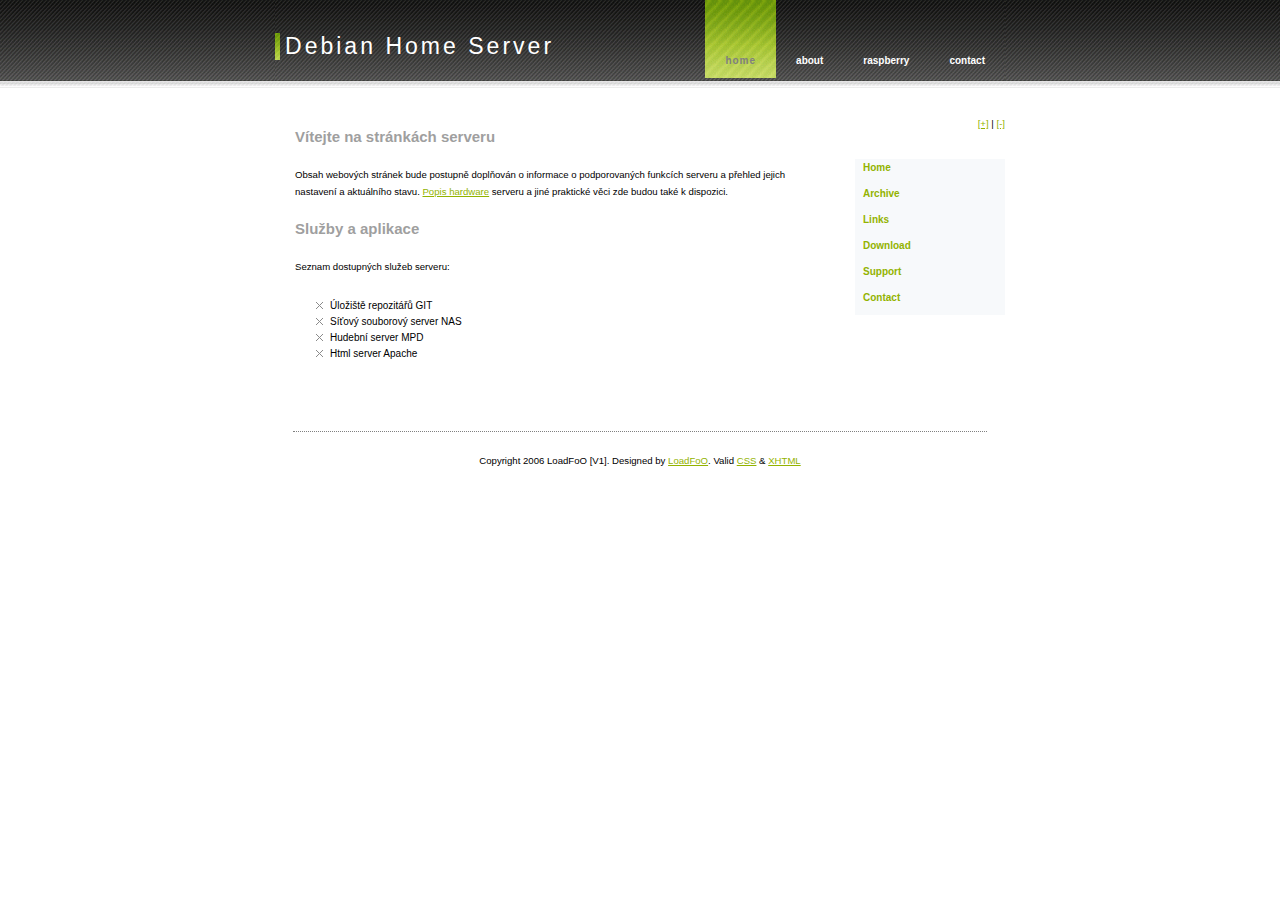
<file: serverweb/index.html>
<!DOCTYPE html PUBLIC "-//W3C//DTD XHTML 1.0 Strict//EN" "http://www.w3.org/TR/xhtml1/DTD/xhtml1-strict.dtd">
	
<!-- ==========================================================	-->
<!--	Created by Devit Schizoper                          	-->
<!--	Created HomePages http://LoadFoo.starzonewebhost.com   	-->
<!--	Created Day 01.12.2006                              	-->
<!-- ========================================================== -->

<html xmlns="http://www.w3.org/1999/xhtml" xml:lang="cs" lang="cs">
<head>
   <meta http-equiv="content-type" content="text/html;charset=UTF-8" />
    <meta http-equiv="content-language" content="cs">
	<meta name="author" content="ondrej" />
	<meta name="description" content="Site description" />
	<meta name="keywords" content="key, words" />
	<title>Home server</title>
	<link rel="stylesheet" type="text/css" href="css/style.css" media="screen" />
	<!-- <link rel="shortcut icon" href="favicon.ico" /> -->
	<link rel="shortcut icon" href="debian.ico" />
	<script type="text/javascript" src="js/textsizer.js"></script>
	<script type="text/javascript" src="js/rel.js"></script>
</head>

<body>
<div id="wrap">
<div id="top">
<h2><a href="#" title="Back to main page">Debian Home Server</a></h2>
<div id="menu">
<ul>
<li><a href="#" class="current">home</a></li>
<li><a href="zprovozneni_mpd.html">about</a></li>
<li><a href="raspberry.html">raspberry</a></li>
<li><a href="#">contact</a></li>
</ul>
</div>
</div>
<div id="content">
<div style="float: right;"><a href="javascript:ts('body',1)">[+]</a> | <a
href="javascript:ts('body',-1)">[-]</a></div>
<div id="left">
<h2>Vítejte na stránkách serveru</h2>
<p>Obsah webových stránek bude postupně doplňován o informace o podporovaných funkcích serveru a přehled jejich nastavení a aktuálního stavu.
   <a href="popis_hw.html">Popis hardware</a> serveru a jiné praktické věci zde budou také k dispozici.</p>
 <h2>Služby a aplikace</h2>
 <p>Seznam dostupných služeb serveru:
 <ul>
 <li>Úložiště repozitářů GIT</li>
 <li>Síťový souborový server NAS</li>
 <li>Hudební server MPD</li>
 <li>Html server Apache</li>
 </ul>
 </p>
 <!-- <h2>přikrášlený žluťoučký kůň PŘIKRÁŠLENÝ ŽLUŤOUČKÝ KŮŇ</h2>
 <p>přikrášlený žluťoučký kůň PŘIKRÁŠLENÝ ŽLUŤOUČKÝ KŮŇ</p>
 <h2>Divný český znaky: á Á č Č ď Ď é É í Í ň Ň ó Ó ř Ř š Š ť Ť ú Ú ů Ů ý Ý ž Ž</h2>
 <p>Divný český znaky: á Á č Č ď Ď é É í Í ň Ň ó Ó ř Ř š Š ť Ť ú Ú ů Ů ý Ý ž Ž</p> -->
</div>
<div id="right">
<ul id="nav">
	<li><a href="#Home">Home</a></li>
	<li><a href="#Archive">Archive</a></li>
	<li><a href="#Link">Links</a></li>
	<li><a href="#download">Download</a></li>
	<li><a href="#support">Support</a></li>
	<li><a href="#contact">Contact</a></li>
</ul>
	<!--<div class="box">
		<h2 style="margin-top:17px">Recent Entries</h2>
		<ul>
			<li><a href="#">Recent Entries1</a> <i>01 Des 06</i></li>
			<li><a href="#">Recent Entries2</a> <i>01 Des 06</i></li>
			<li><a href="#">Recent Entries3</a> <i>01 Des 06</i></li>
			<li><a href="#">Recent Entries4</a> <i>01 Des 06</i></li>
			<li><a href="#">Recent Entries5</a> <i>01 Des 06</i></li>
		</ul>
	</div>-->
</div>
<div id="clear"></div></div>
<div id="footer">
<p>Copyright 2006 LoadFoO [V1]. Designed by <a href="http://loadfoo.org/" rel="external">LoadFoO</a>. Valid <a href="http://jigsaw.w3.org/css-validator/check/referer" rel="external">CSS</a> &amp; <a href="http://validator.w3.org/check?uri=referer" rel="external">XHTML</a></p>
</div>
</div>

</body>
</html>
</file>
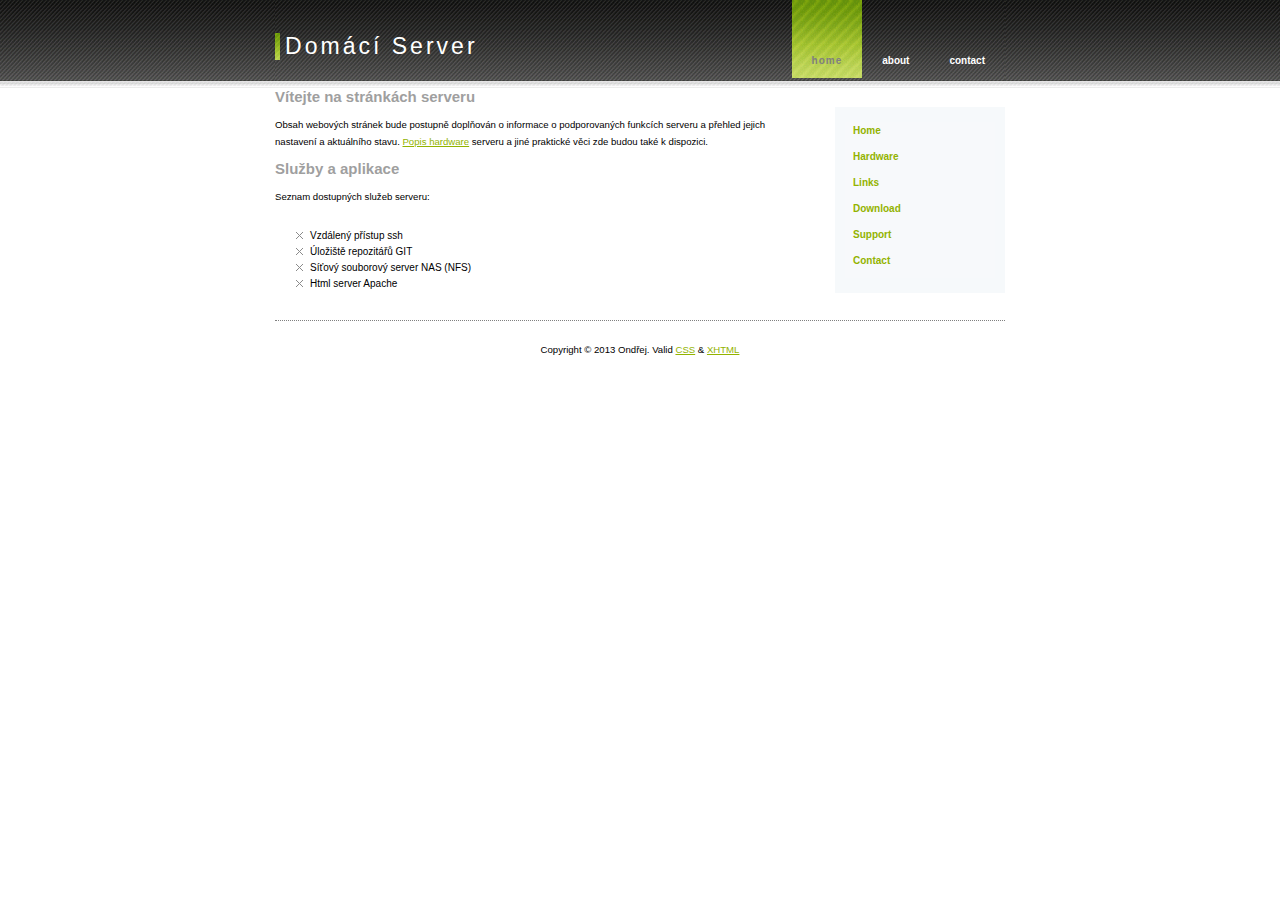
<file: simpleweb/index.html>
<!DOCTYPE HTML>
	
<html>

<head>
	<meta http-equiv="Content-Type" content="text/html; charset=UTF-8" />
	<title>Intranet</title>
	<link rel="stylesheet" type="text/css" href="css/style.css" media="screen" />
	<link rel="shortcut icon" href="debian.ico" />
</head>

<body>

<header>
	<h2><a href="#" title="Back to main page">Domácí Server</a></h2>
	<div id="menu">
		<ul>
			<li><a href="index.html" class="current">home</a></li>
			<li><a href="hardware.html">about</a></li>
			<li><a href="">contact</a></li>
		</ul>
	</div>
</header>

<nav>
<p>
	<li><a href="#">Home</a></li>
	<li><a href="hardware.html">Hardware</a></li>
	<li><a href="">Links</a></li>
	<li><a href="">Download</a></li>
	<li><a href="">Support</a></li>
	<li><a href="">Contact</a></li>
</p>
</nav>

<section>
	<article>
		<h2>Vítejte na stránkách serveru</h2>
		<p>Obsah webových stránek bude postupně doplňován o informace o podporovaných funkcích serveru a přehled jejich nastavení a aktuálního stavu.
		<a href="hardware.html">Popis hardware</a> serveru a jiné praktické věci zde budou také k dispozici.</p>
		<h2>Služby a aplikace</h2>
		<p>Seznam dostupných služeb serveru:
			<ul>
				<li>Vzdálený přístup ssh</li>
				<li>Úložiště repozitářů GIT</li>
				<li>Síťový souborový server NAS (NFS)</li>
				<li>Html server Apache</li>
			</ul>
		</p>
	</article>
	
	<!--article>
		<h2>přikrášlený žluťoučký kůň PŘIKRÁŠLENÝ ŽLUŤOUČKÝ KŮŇ</h2>
		<p>přikrášlený žluťoučký kůň PŘIKRÁŠLENÝ ŽLUŤOUČKÝ KŮŇ</p>
		<h2>Divný český znaky: á Á č Č ď Ď é É í Í ň Ň ó Ó ř Ř š Š ť Ť ú Ú ů Ů ý Ý ž Ž</h2>
		<p>Divný český znaky: á Á č Č ď Ď é É í Í ň Ň ó Ó ř Ř š Š ť Ť ú Ú ů Ů ý Ý ž Ž</p>
	</article-->
</section>

<footer>
<p>
	Copyright &copy; 2013 Ondřej.
	Valid <a href="http://jigsaw.w3.org/css-validator/check/referer" rel="external">CSS</a>
	&amp; <a href="http://validator.w3.org/check?uri=referer" rel="external">XHTML</a>
</p>
</footer>

</body>

</html>
</file>
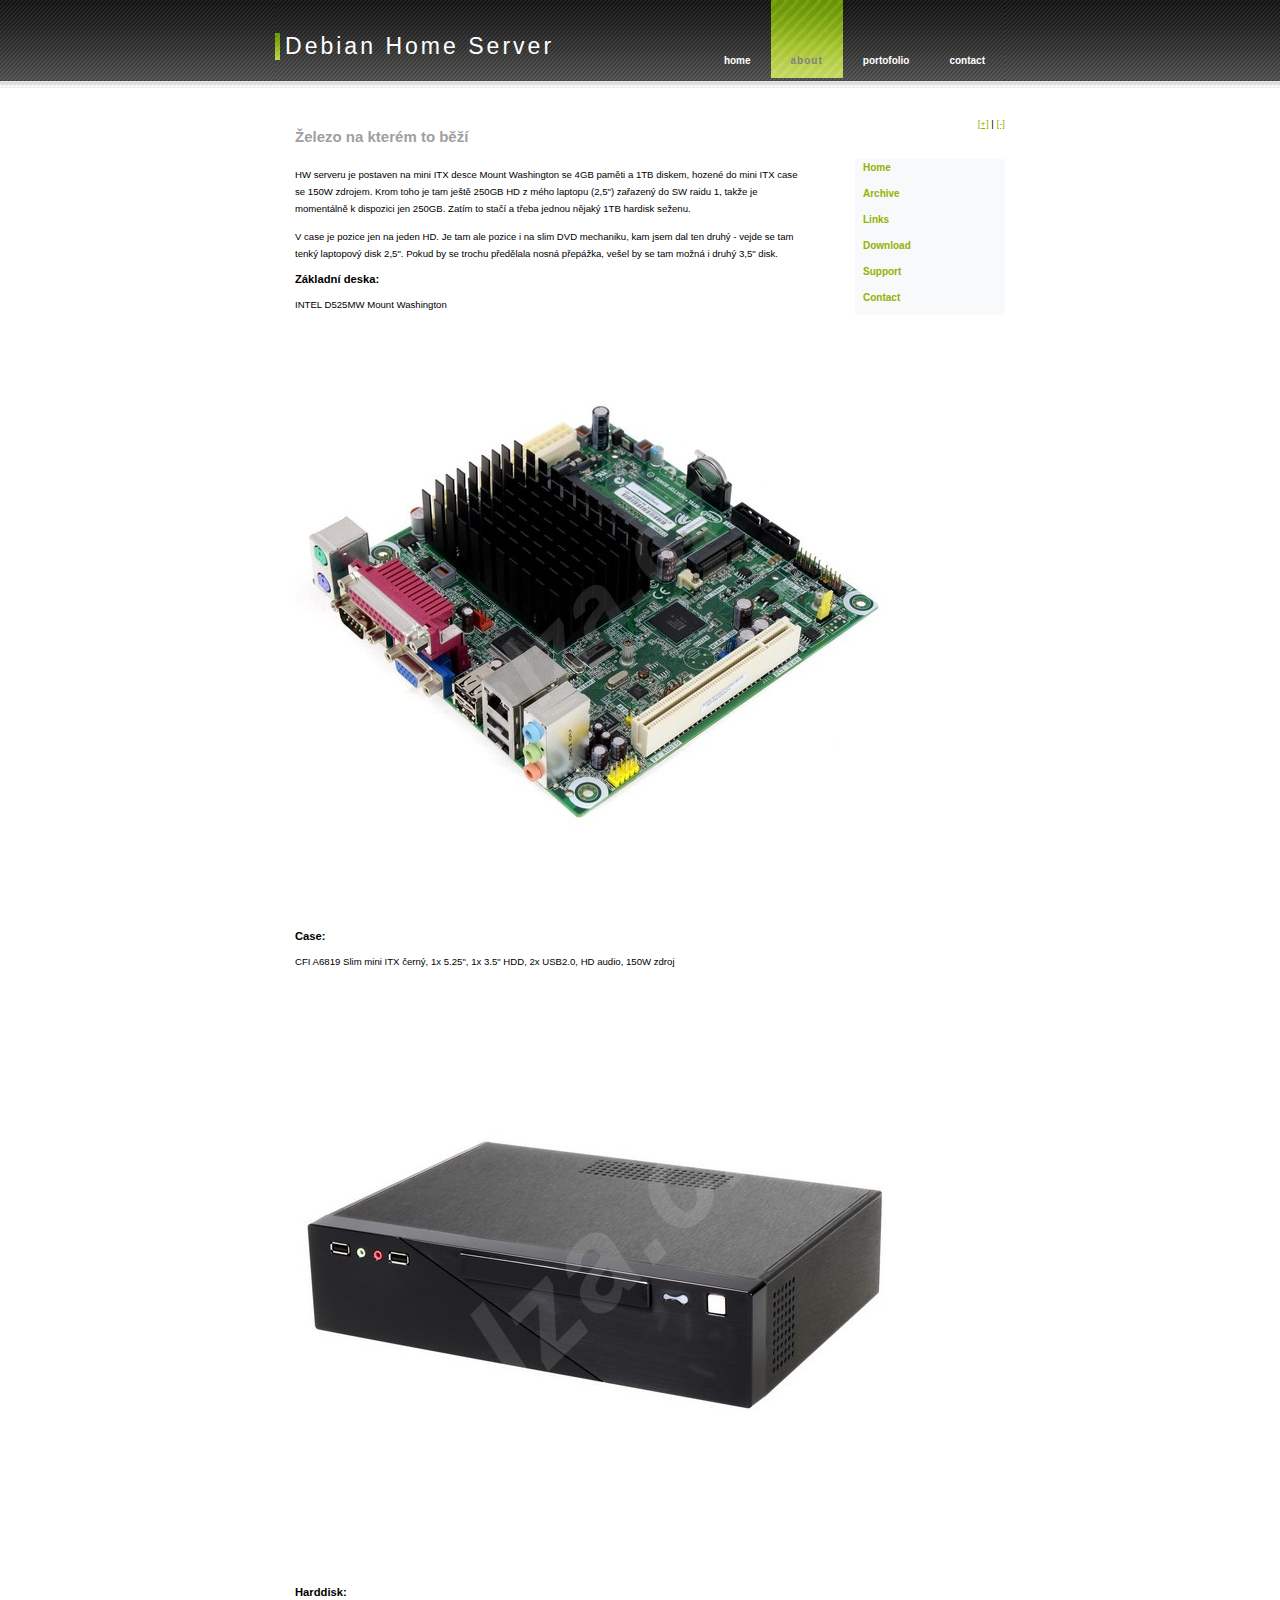
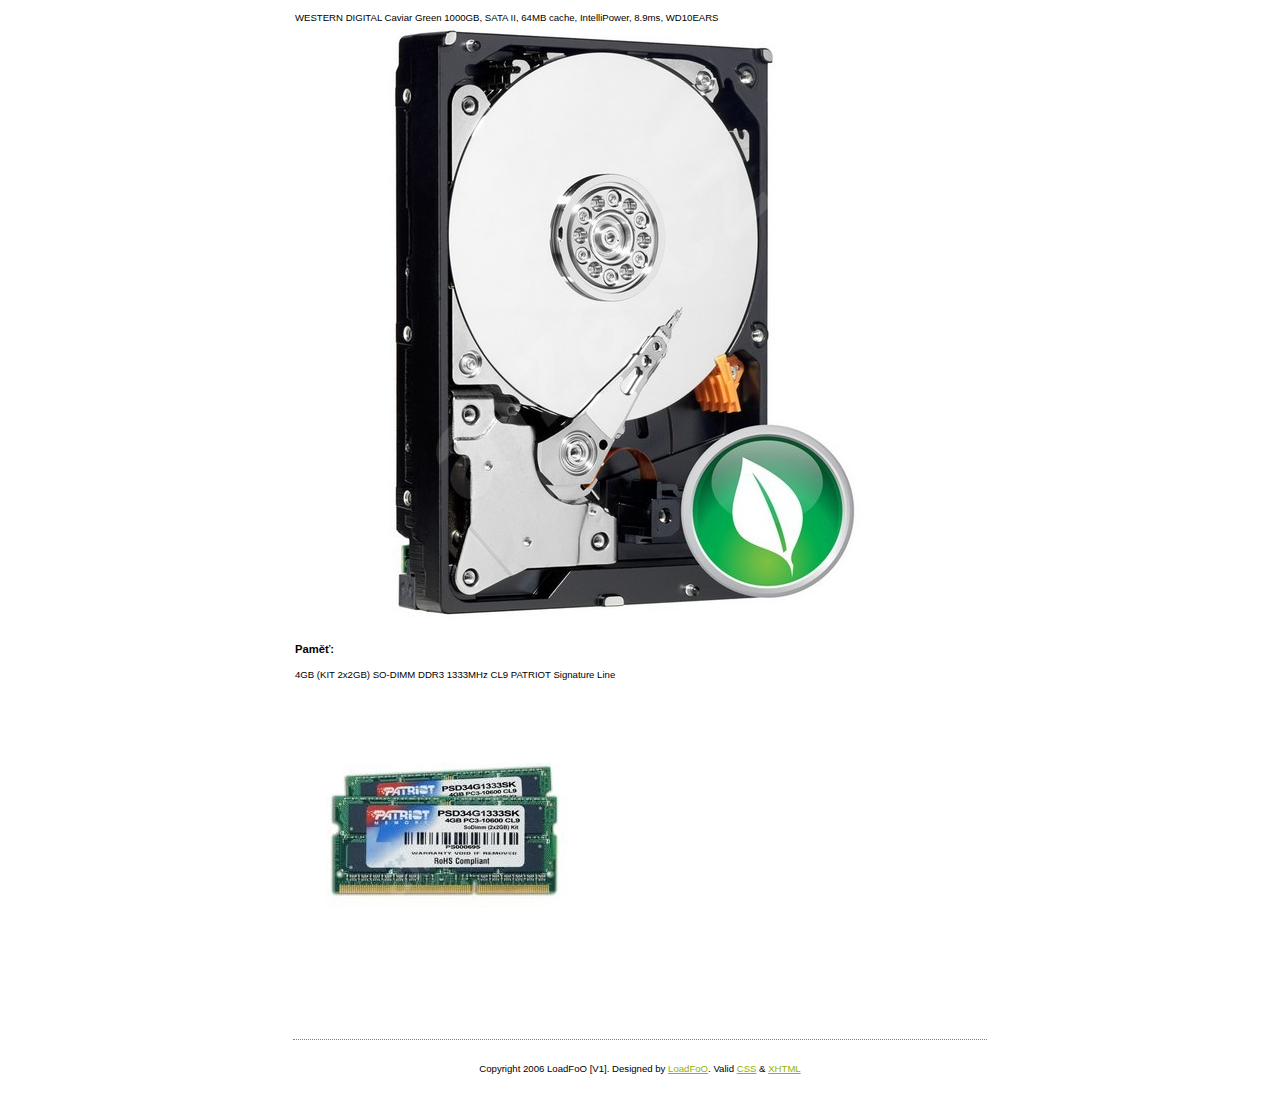
<file: serverweb/popis_hw.html>
<!DOCTYPE html PUBLIC "-//W3C//DTD XHTML 1.0 Strict//EN" "http://www.w3.org/TR/xhtml1/DTD/xhtml1-strict.dtd">
	
<!-- ==========================================================	-->
<!--	Created by Devit Schizoper                          	-->
<!--	Created HomePages http://LoadFoo.starzonewebhost.com   	-->
<!--	Created Day 01.12.2006                              	-->
<!-- ========================================================== -->

<html xmlns="http://www.w3.org/1999/xhtml" xml:lang="cs" lang="cs">
<head>
   <meta http-equiv="content-type" content="text/html;charset=UTF-8" />
    <meta http-equiv="content-language" content="cs">
	<meta name="author" content="ondrej" />
	<meta name="description" content="Site description" />
	<meta name="keywords" content="key, words" />
	<title>Home server - popis HW</title>
	<link rel="stylesheet" type="text/css" href="css/style.css" media="screen" />
	<!-- <link rel="shortcut icon" href="favicon.ico" /> -->
	<link rel="shortcut icon" href="debian.ico" />
	<script type="text/javascript" src="js/textsizer.js"></script>
	<script type="text/javascript" src="js/rel.js"></script>
</head>

<body>
<div id="wrap">
<div id="top">
<h2><a href="#" title="Back to main page">Debian Home Server</a></h2>
<div id="menu">
<ul>
<li><a href="index.html">home</a></li>
<li><a href="#"class="current">about</a></li>
<li><a href="#">portofolio</a></li>
<li><a href="#">contact</a></li>
</ul>
</div>
</div>
<div id="content">
<div style="float: right;"><a href="javascript:ts('body',1)">[+]</a> | <a
href="javascript:ts('body',-1)">[-]</a></div>
<div id="left">
<h2>Železo na kterém to běží</h2>
<p>HW serveru je postaven na mini ITX desce Mount Washington se 4GB paměti a 1TB diskem, hozené do mini ITX case se 150W zdrojem.
	Krom toho je tam ještě 250GB HD z mého laptopu (2,5") zařazený do SW raidu 1, takže je momentálně k dispozici jen 250GB.
	Zatím to stačí a třeba jednou nějaký 1TB hardisk seženu.</p>
<p>V case je pozice jen na jeden HD. Je tam ale pozice i na slim DVD mechaniku, kam jsem dal ten druhý - vejde se tam tenký laptopový disk 2,5".
	Pokud by se trochu předělala nosná přepážka, vešel by se tam možná i druhý 3,5" disk.</p>
 <h3>Základní deska:</h3>
 <p>INTEL D525MW Mount Washington <img src="img/zakladni_deska.jpg" alt="základní deska"></p>
 <h3>Case:</h3>
 <p>
 	CFI A6819 Slim mini ITX černý, 1x 5.25", 1x 3.5" HDD, 2x USB2.0, HD audio, 150W zdroj
 	<img src="img/case.jpg" alt="case">
 </p>
 <h3>Harddisk:</h3>
 <p>
 	WESTERN DIGITAL Caviar Green 1000GB, SATA II, 64MB cache, IntelliPower, 8.9ms, WD10EARS
 	<img src="img/harddisk.jpg" alt="harddisk">
 </p>
 <h3>Paměť:</h3>
 <p>
 	4GB (KIT 2x2GB) SO-DIMM DDR3 1333MHz CL9 PATRIOT Signature Line
 	<img src="img/pamet.jpg" alt="pamet">
 </p>
 <!-- <h2>přikrášlený žluťoučký kůň PŘIKRÁŠLENÝ ŽLUŤOUČKÝ KŮŇ</h2>
 <p>přikrášlený žluťoučký kůň PŘIKRÁŠLENÝ ŽLUŤOUČKÝ KŮŇ</p>
 <h2>Divný český znaky: á Á č Č ď Ď é É í Í ň Ň ó Ó ř Ř š Š ť Ť ú Ú ů Ů ý Ý ž Ž</h2>
 <p>Divný český znaky: á Á č Č ď Ď é É í Í ň Ň ó Ó ř Ř š Š ť Ť ú Ú ů Ů ý Ý ž Ž</p> -->
</div>
<div id="right">
<ul id="nav">
	<li><a href="#Home">Home</a></li>
	<li><a href="#Archive">Archive</a></li>
	<li><a href="#Link">Links</a></li>
	<li><a href="#download">Download</a></li>
	<li><a href="#support">Support</a></li>
	<li><a href="#contact">Contact</a></li>
</ul>
	<!--<div class="box">
		<h2 style="margin-top:17px">Recent Entries</h2>
		<ul>
			<li><a href="#">Recent Entries1</a> <i>01 Des 06</i></li>
			<li><a href="#">Recent Entries2</a> <i>01 Des 06</i></li>
			<li><a href="#">Recent Entries3</a> <i>01 Des 06</i></li>
			<li><a href="#">Recent Entries4</a> <i>01 Des 06</i></li>
			<li><a href="#">Recent Entries5</a> <i>01 Des 06</i></li>
		</ul>
	</div>-->
</div>
<div id="clear"></div></div>
<div id="footer">
<p>Copyright 2006 LoadFoO [V1]. Designed by <a href="http://loadfoo.org/" rel="external">LoadFoO</a>. Valid <a href="http://jigsaw.w3.org/css-validator/check/referer" rel="external">CSS</a> &amp; <a href="http://validator.w3.org/check?uri=referer" rel="external">XHTML</a></p>
</div>
</div>

</body>
</html>
</file>
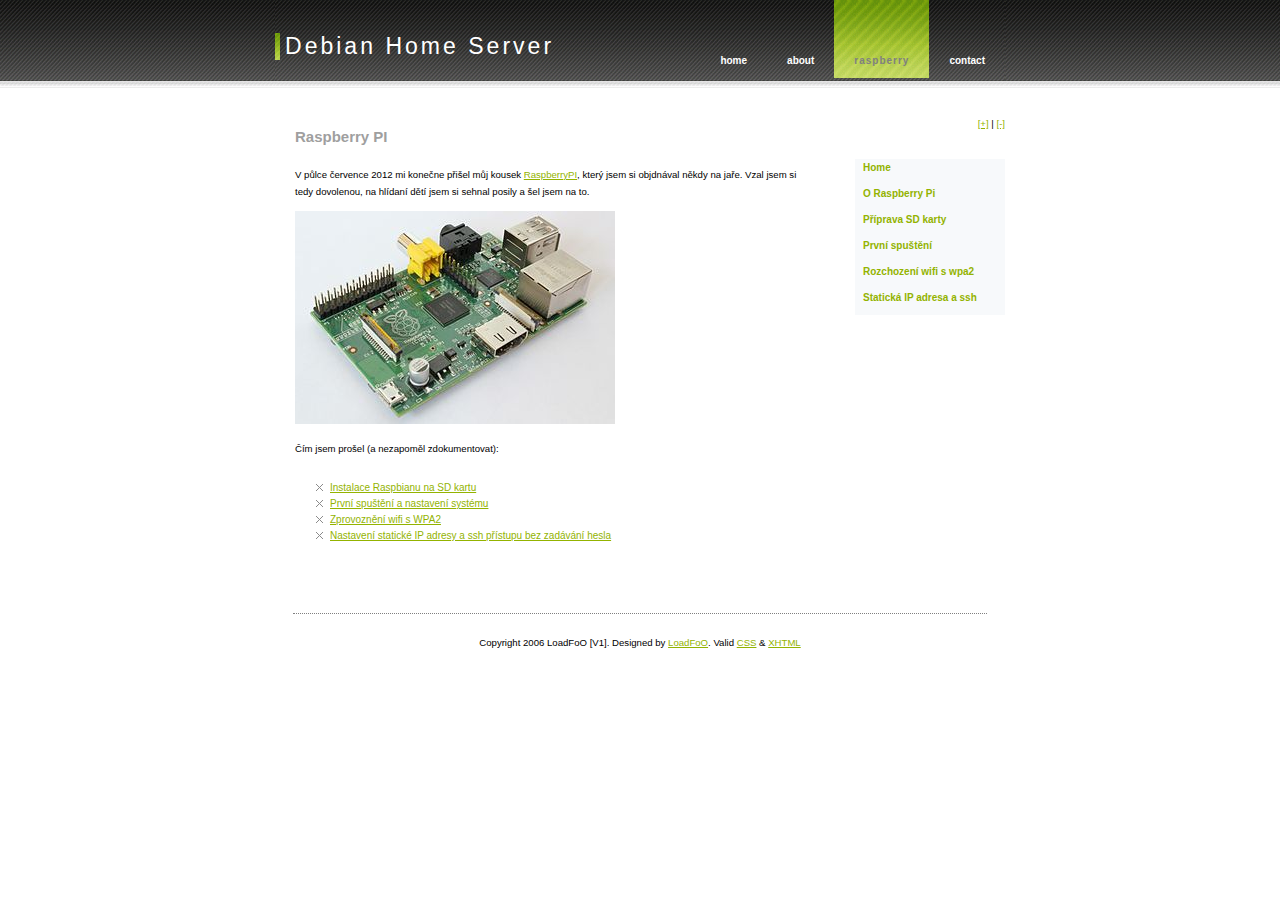
<file: serverweb/raspberry.html>
<!DOCTYPE html PUBLIC "-//W3C//DTD XHTML 1.0 Strict//EN" "http://www.w3.org/TR/xhtml1/DTD/xhtml1-strict.dtd">
	
<!-- ==========================================================	-->
<!--	Created by Devit Schizoper                          	-->
<!--	Created HomePages http://LoadFoo.starzonewebhost.com   	-->
<!--	Created Day 01.12.2006                              	-->
<!-- ========================================================== -->

<html xmlns="http://www.w3.org/1999/xhtml" xml:lang="cs" lang="cs">
<head>
   <meta http-equiv="content-type" content="text/html;charset=UTF-8" />
    <meta http-equiv="content-language" content="cs">
	<meta name="author" content="ondrej" />
	<meta name="description" content="Site description" />
	<meta name="keywords" content="key, words" />
	<title>Home server</title>
	<link rel="stylesheet" type="text/css" href="css/style.css" media="screen" />
	<!-- <link rel="shortcut icon" href="favicon.ico" /> -->
	<link rel="shortcut icon" href="debian.ico" />
	<script type="text/javascript" src="js/textsizer.js"></script>
	<script type="text/javascript" src="js/rel.js"></script>
</head>

<body>
<div id="wrap">
<div id="top">
<h2><a href="#" title="Back to main page">Debian Home Server</a></h2>
<div id="menu">
<ul>
<li><a href="index.html">home</a></li>
<li><a href="zprovozneni_mpd.html">about</a></li>
<li><a href="raspberry.html" class="current">raspberry</a></li>
<li><a href="#">contact</a></li>
</ul>
</div>
</div>
<div id="content">
<div style="float: right;"><a href="javascript:ts('body',1)">[+]</a> | <a
href="javascript:ts('body',-1)">[-]</a></div>

<div id="left">
  <h2>Raspberry PI</h2>
  <p>V půlce července 2012 mi konečne přišel můj kousek <a href="http://www.raspberrypi.org/">RaspberryPI</a>, který jsem si objdnával někdy na jaře. 
  Vzal jsem si tedy dovolenou, na hlídaní dětí jsem si sehnal posily a šel jsem na to.</p>
  <p><img src="img/RaspberryPi.jpg" alt="Raspberry Pi"></p>
  <p>Čím jsem prošel (a nezapoměl zdokumentovat):
    <ul>
      <li><a href="raspberry_sd.html">Instalace Raspbianu na SD kartu</a></li>
      <li><a href="raspberry_setup.html">První spuštění a nastavení systému</a></li>
      <li><a href="raspberry_wifi.html">Zprovoznění wifi s WPA2</a></li>
      <li><a href="raspberry_static.html">Nastavení statické IP adresy a ssh přístupu bez zadávání hesla</a></li>
    </ul>
  </p>
</div>

<div id="right">
	<ul id="nav">
		<li><a href="index.html">Home</a></li>
		<li><a href="raspberry.html">O Raspberry Pi</a></li>
		<li><a href="raspberry_sd.html">Příprava SD karty</a></li>
		<li><a href="raspberry_setup.html">První spuštění</a></li>
		<li><a href="raspberry_wifi.html">Rozchození wifi s wpa2</a></li>
		<li><a href="raspberry_static.html">Statická IP adresa a ssh</a></li>
	</ul>
</div>
<div id="clear"></div></div>
<div id="footer">
<p>Copyright 2006 LoadFoO [V1]. Designed by <a href="http://loadfoo.org/" rel="external">LoadFoO</a>. Valid <a href="http://jigsaw.w3.org/css-validator/check/referer" rel="external">CSS</a> &amp; <a href="http://validator.w3.org/check?uri=referer" rel="external">XHTML</a></p>
</div>
</div>

</body>
</html>
</file>
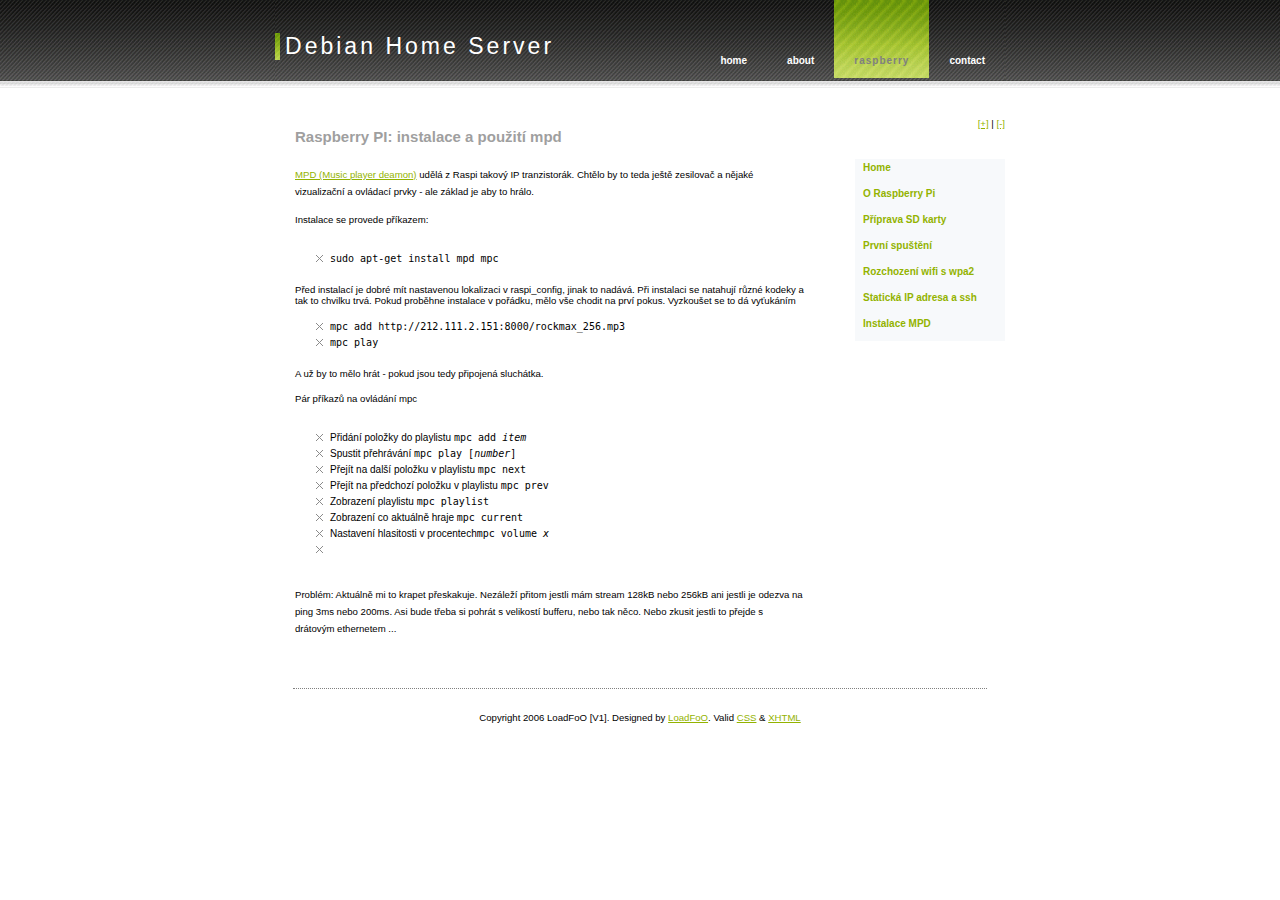
<file: serverweb/raspberry_mpd.html>
<!DOCTYPE html PUBLIC "-//W3C//DTD XHTML 1.0 Strict//EN" "http://www.w3.org/TR/xhtml1/DTD/xhtml1-strict.dtd">
	
<!-- ==========================================================	-->
<!--	Created by Devit Schizoper                          	-->
<!--	Created HomePages http://LoadFoo.starzonewebhost.com   	-->
<!--	Created Day 01.12.2006                              	-->
<!-- ========================================================== -->

<html xmlns="http://www.w3.org/1999/xhtml" xml:lang="cs" lang="cs">
<head>
   <meta http-equiv="content-type" content="text/html;charset=UTF-8" />
    <meta http-equiv="content-language" content="cs">
	<meta name="author" content="ondrej" />
	<meta name="description" content="Site description" />
	<meta name="keywords" content="key, words" />
	<title>Home server</title>
	<link rel="stylesheet" type="text/css" href="css/style.css" media="screen" />
	<!-- <link rel="shortcut icon" href="favicon.ico" /> -->
	<link rel="shortcut icon" href="debian.ico" />
	<script type="text/javascript" src="js/textsizer.js"></script>
	<script type="text/javascript" src="js/rel.js"></script>
</head>

<body>
<div id="wrap">
<div id="top">
<h2><a href="#" title="Back to main page">Debian Home Server</a></h2>
<div id="menu">
<ul>
<li><a href="index.html">home</a></li>
<li><a href="zprovozneni_mpd.html">about</a></li>
<li><a href="raspberry.html" class="current">raspberry</a></li>
<li><a href="#">contact</a></li>
</ul>
</div>
</div>
<div id="content">
<div style="float: right;"><a href="javascript:ts('body',1)">[+]</a> | <a
href="javascript:ts('body',-1)">[-]</a></div>

<div id="left">
  <h2>Raspberry PI: instalace a použití mpd</h2>
  <p><a href="http://mpd.wikia.com/wiki/Music_Player_Daemon_Wiki">MPD (Music player deamon)</a> udělá z Raspi takový IP tranzistorák.
  Chtělo by to teda ještě zesilovač a nějaké vizualizační a ovládací prvky - ale základ je aby to hrálo.</p>
  <p>Instalace se provede příkazem:
  <ul><li><code>sudo apt-get install mpd mpc</code></li></ul>
  Před instalací je dobré mít nastavenou lokalizaci v raspi_config, jinak to nadává.
  Při instalaci se natahují různé kodeky a tak to chvilku trvá.
  Pokud proběhne instalace v pořádku, mělo vše chodit na prví pokus.
  Vyzkoušet se to dá vyťukáním
  <ul>
	  <li><code>mpc add http://212.111.2.151:8000/rockmax_256.mp3</code></li>
	  <li><code>mpc play</code></li>
  </ul>
  A už by to mělo hrát - pokud jsou tedy připojená sluchátka.</p>
  <p>Pár příkazů na ovládání mpc
  <ul>
	  <li>Přidání položky do playlistu <code>mpc add <i>item</i></code></li>
	  <li>Spustit přehrávání <code>mpc play [<i>number</i>]</code></li>
	  <li>Přejít na další položku v playlistu <code>mpc next</code></li>
	  <li>Přejít na předchozí položku v playlistu <code>mpc prev</code></li>
	  <li>Zobrazení playlistu <code>mpc playlist</code></li>
	  <li>Zobrazení co aktuálně hraje <code>mpc current</code></li>
	  <li>Nastavení hlasitosti v procentech<code>mpc volume <i>x</i></code></li>
	  <li></li>
  </ul></p>
  <p>Problém: Aktuálně mi to krapet přeskakuje.
  Nezáleží přitom jestli mám stream 128kB nebo 256kB ani jestli je odezva na ping 3ms nebo 200ms.
  Asi bude třeba si pohrát s velikostí bufferu, nebo tak něco.
  Nebo zkusit jestli to přejde s drátovým ethernetem ...</p>
</div>

<div id="right">
	<ul id="nav">
		<li><a href="index.html">Home</a></li>
		<li><a href="raspberry.html">O Raspberry Pi</a></li>
		<li><a href="raspberry_sd.html">Příprava SD karty</a></li>
		<li><a href="raspberry_setup.html">První spuštění</a></li>
		<li><a href="raspberry_wifi.html">Rozchození wifi s wpa2</a></li>
		<li><a href="raspberry_static.html">Statická IP adresa a ssh</a></li>
		<li><a href="raspberry_mpd.html">Instalace MPD</a></li>
	</ul>
</div>
<div id="clear"></div></div>
<div id="footer">
<p>Copyright 2006 LoadFoO [V1]. Designed by <a href="http://loadfoo.org/" rel="external">LoadFoO</a>. Valid <a href="http://jigsaw.w3.org/css-validator/check/referer" rel="external">CSS</a> &amp; <a href="http://validator.w3.org/check?uri=referer" rel="external">XHTML</a></p>
</div>
</div>

</body>
</html>
</file>
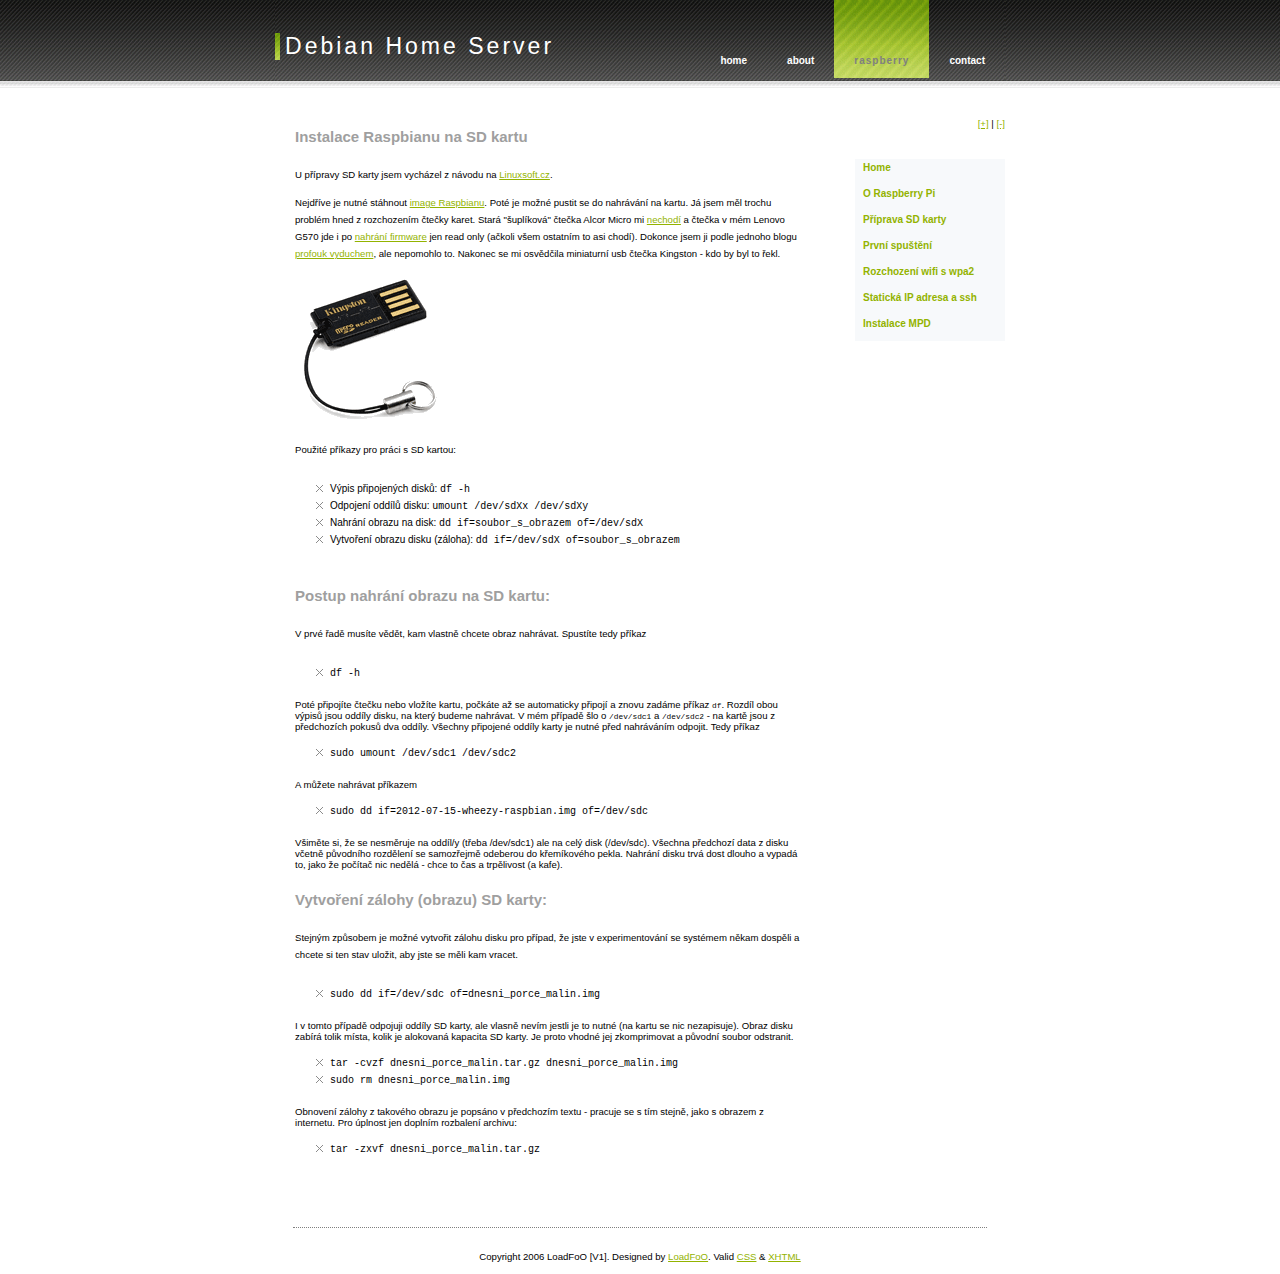
<file: serverweb/raspberry_sd.html>
<!DOCTYPE html PUBLIC "-//W3C//DTD XHTML 1.0 Strict//EN" "http://www.w3.org/TR/xhtml1/DTD/xhtml1-strict.dtd">
	
<!-- ==========================================================	-->
<!--	Created by Devit Schizoper                          	-->
<!--	Created HomePages http://LoadFoo.starzonewebhost.com   	-->
<!--	Created Day 01.12.2006                              	-->
<!-- ========================================================== -->

<html xmlns="http://www.w3.org/1999/xhtml" xml:lang="cs" lang="cs">
<head>
   <meta http-equiv="content-type" content="text/html;charset=UTF-8" />
    <meta http-equiv="content-language" content="cs">
	<meta name="author" content="ondrej" />
	<meta name="description" content="Site description" />
	<meta name="keywords" content="key, words" />
	<title>Home server</title>
	<link rel="stylesheet" type="text/css" href="css/style.css" media="screen" />
	<!-- <link rel="shortcut icon" href="favicon.ico" /> -->
	<link rel="shortcut icon" href="debian.ico" />
	<script type="text/javascript" src="js/textsizer.js"></script>
	<script type="text/javascript" src="js/rel.js"></script>
</head>

<body>
<div id="wrap">
<div id="top">
<h2><a href="#" title="Back to main page">Debian Home Server</a></h2>
<div id="menu">
<ul>
<li><a href="index.html">home</a></li>
<li><a href="zprovozneni_mpd.html">about</a></li>
<li><a href="raspberry.html" class="current">raspberry</a></li>
<li><a href="#">contact</a></li>
</ul>
</div>
</div>
<div id="content">
<div style="float: right;"><a href="javascript:ts('body',1)">[+]</a> | <a
href="javascript:ts('body',-1)">[-]</a></div>
<div id="left">

<h2>Instalace Raspbianu na SD kartu</h2>
  <p>U přípravy SD karty jsem vycházel z návodu na <a href="http://www.linuxsoft.cz/article.php?id_article=1938">Linuxsoft.cz</a>.</p>
  <p>Nejdříve je nutné stáhnout <a href="http://www.raspberrypi.org/downloads">image Raspbianu</a>.
  Poté je možné pustit se do nahrávání na kartu.
  Já jsem měl trochu problém hned z rozchozením čtečky karet.
  Stará "šuplíková" čtečka Alcor Micro mi <a href="https://bugs.launchpad.net/ubuntu/+source/linux/+bug/366478">nechodí</a>
  a čtečka v mém Lenovo G570 jde i po <a href="http://ubuntuforums.org/archive/index.php/t-1798428.html">nahrání firmware</a>
  jen read only (ačkoli všem ostatním to asi chodí). Dokonce jsem ji podle jednoho blogu
  <a href="https://www.google.com/url?q=http://michael-peeters.blogspot.com/2009/02/fixing-readonly-sd-card-reader-in.html&sa=U&ei=ip8KUMCnO8SQhQfh8pX9CQ&ved=0CA8QFjAFOBQ&client=internal-uds-cse&usg=AFQjCNF-hp2cv_a9Ty7tXoH_eR4b5b7X2g">profouk vyduchem</a>, ale nepomohlo to.
  Nakonec se mi osvědčila miniaturní usb čtečka Kingston - kdo by byl to řekl.</p>
  <p><img src="img/kingston_sd_reader.gif" alt="Čtečka"></p>
  <p>Použité příkazy pro práci s SD kartou:
  <ul>
    <li>Výpis připojených disků: <code>df -h</code></li>
    <li>Odpojení oddílů disku: <code>umount /dev/sdXx /dev/sdXy</code></li>
    <li>Nahrání obrazu na disk: <code>dd if=soubor_s_obrazem of=/dev/sdX</code></li>
    <li>Vytvoření obrazu disku (záloha): <code>dd if=/dev/sdX of=soubor_s_obrazem</code></li>
  </ul></p>
  
<h2>Postup nahrání obrazu na SD kartu:</h3>
  <p>V prvé řadě musíte vědět, kam vlastně chcete obraz nahrávat. Spustíte tedy příkaz
  <ul><li><code>df -h</code></li></ul>
  Poté připojíte čtečku nebo vložíte kartu, počkáte až se automaticky připojí a znovu zadáme příkaz <code>df</code>.
  Rozdíl obou výpisů jsou oddíly disku, na který budeme nahrávat.
  V mém případě šlo o <code>/dev/sdc1</code> a <code>/dev/sdc2</code> - na kartě jsou z předchozích pokusů dva oddíly.
  Všechny připojené oddíly karty je nutné před nahráváním odpojit. Tedy příkaz
  <ul><li><code>sudo umount /dev/sdc1 /dev/sdc2</code></li></ul>
  A můžete nahrávat příkazem <ul><li><code>sudo dd if=2012-07-15-wheezy-raspbian.img of=/dev/sdc</code></li></ul>
  Všiměte si, že se nesměruje na oddíl/y (třeba /dev/sdc1) ale na celý disk (/dev/sdc).
  Všechna předchozí data z disku včetně původního rozdělení se samozřejmě odeberou do křemíkového pekla.
  Nahrání disku trvá dost dlouho a vypadá to, jako že počítač nic nedělá - chce to čas a trpělivost (a kafe).</p>
  
<h2>Vytvoření zálohy (obrazu) SD karty:</h3>
  <p>Stejným způsobem je možné vytvořit zálohu disku pro případ, že jste v experimentování se systémem někam dospěli a chcete si ten stav uložit, aby jste se měli kam vracet.
  <ul><li><code>sudo dd if=/dev/sdc of=dnesni_porce_malin.img</code></li></ul>
  I v tomto případě odpojuji oddíly SD karty, ale vlasně nevím jestli je to nutné (na kartu se nic nezapisuje).
  Obraz disku zabírá tolik místa, kolik je alokovaná kapacita SD karty. Je proto vhodné jej zkomprimovat a původní soubor odstranit.
  <ul><li><code>tar -cvzf dnesni_porce_malin.tar.gz dnesni_porce_malin.img</code></li>
  <li><code>sudo rm dnesni_porce_malin.img</code></li></ul>
  Obnovení zálohy z takového obrazu je popsáno v předchozím textu - pracuje se s tím stejně, jako s obrazem z internetu.
  Pro úplnost jen doplním rozbalení archivu:
  <ul><li><code>tar -zxvf dnesni_porce_malin.tar.gz</code></li></ul></p>
  
</div>
<div id="right">
	<ul id="nav">
		<li><a href="index.html">Home</a></li>
		<li><a href="raspberry.html">O Raspberry Pi</a></li>
		<li><a href="raspberry_sd.html">Příprava SD karty</a></li>
		<li><a href="raspberry_setup.html">První spuštění</a></li>
		<li><a href="raspberry_wifi.html">Rozchození wifi s wpa2</a></li>
		<li><a href="raspberry_static.html">Statická IP adresa a ssh</a></li>
		<li><a href="raspberry_mpd.html">Instalace MPD</a></li>
	</ul>
</div>
<div id="clear"></div></div>
<div id="footer">
<p>Copyright 2006 LoadFoO [V1]. Designed by <a href="http://loadfoo.org/" rel="external">LoadFoO</a>. Valid <a href="http://jigsaw.w3.org/css-validator/check/referer" rel="external">CSS</a> &amp; <a href="http://validator.w3.org/check?uri=referer" rel="external">XHTML</a></p>
</div>
</div>

</body>
</html>
</file>
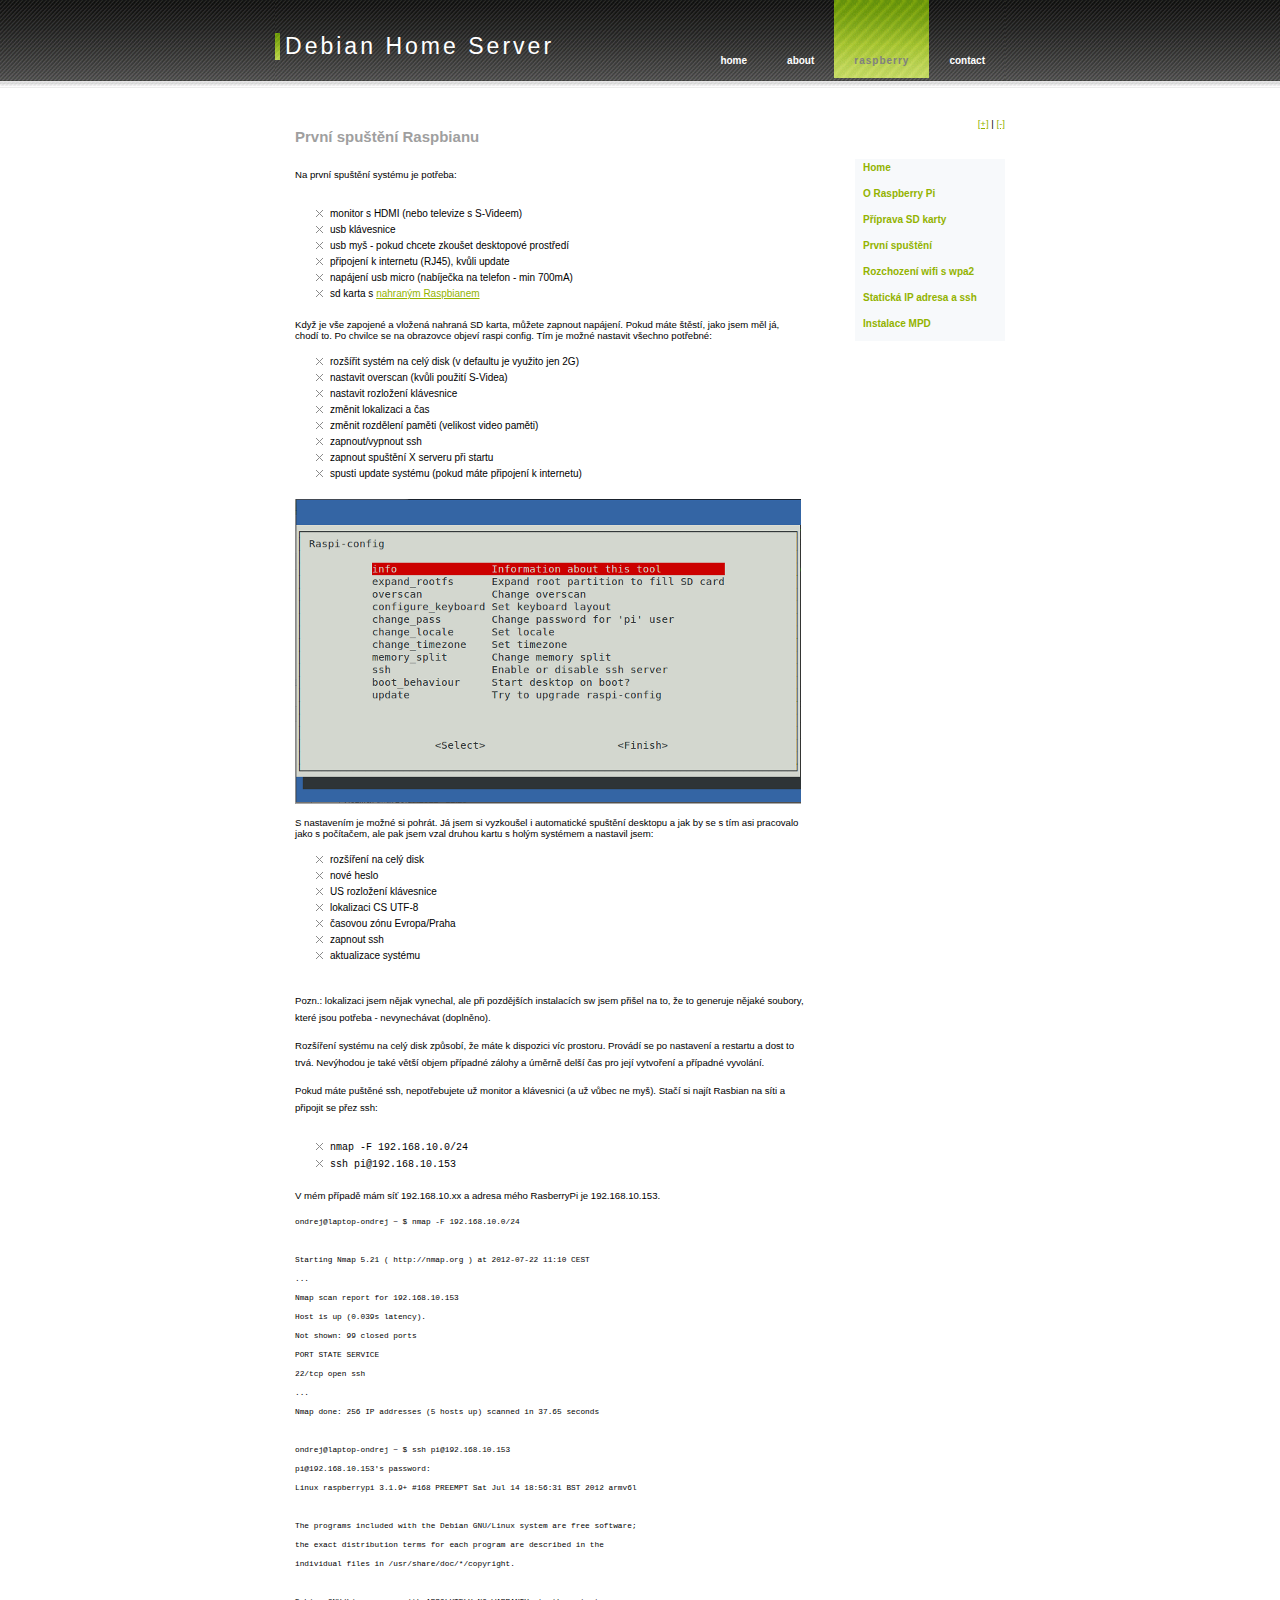
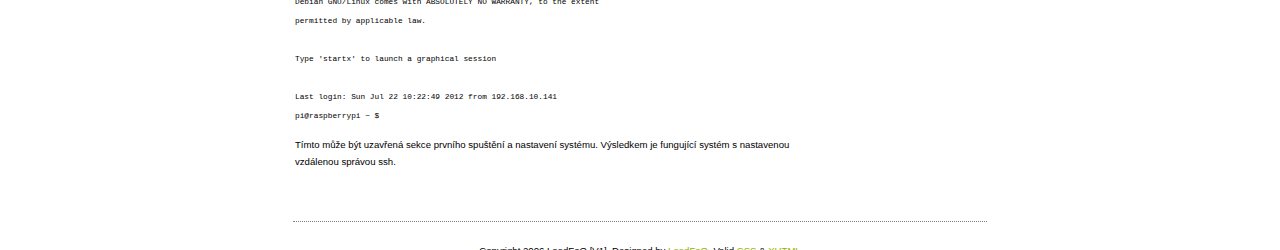
<file: serverweb/raspberry_setup.html>
<!DOCTYPE html PUBLIC "-//W3C//DTD XHTML 1.0 Strict//EN" "http://www.w3.org/TR/xhtml1/DTD/xhtml1-strict.dtd">
	
<!-- ==========================================================	-->
<!--	Created by Devit Schizoper                          	-->
<!--	Created HomePages http://LoadFoo.starzonewebhost.com   	-->
<!--	Created Day 01.12.2006                              	-->
<!-- ========================================================== -->

<html xmlns="http://www.w3.org/1999/xhtml" xml:lang="cs" lang="cs">
<head>
   <meta http-equiv="content-type" content="text/html;charset=UTF-8" />
    <meta http-equiv="content-language" content="cs">
	<meta name="author" content="ondrej" />
	<meta name="description" content="Site description" />
	<meta name="keywords" content="key, words" />
	<title>Home server</title>
	<link rel="stylesheet" type="text/css" href="css/style.css" media="screen" />
	<!-- <link rel="shortcut icon" href="favicon.ico" /> -->
	<link rel="shortcut icon" href="debian.ico" />
	<script type="text/javascript" src="js/textsizer.js"></script>
	<script type="text/javascript" src="js/rel.js"></script>
</head>

<body>
<div id="wrap">
<div id="top">
<h2><a href="#" title="Back to main page">Debian Home Server</a></h2>
<div id="menu">
<ul>
<li><a href="index.html">home</a></li>
<li><a href="zprovozneni_mpd.html">about</a></li>
<li><a href="raspberry.html" class="current">raspberry</a></li>
<li><a href="#">contact</a></li>
</ul>
</div>
</div>
<div id="content">
<div style="float: right;"><a href="javascript:ts('body',1)">[+]</a> | <a
href="javascript:ts('body',-1)">[-]</a></div>
<div id="left">

<h2>První spuštění Raspbianu</h2>
  <p>Na první spuštění systému je potřeba:
  <ul>
    <li>monitor s HDMI (nebo televize s S-Videem)</li>
    <li>usb klávesnice</li>
    <li>usb myš - pokud chcete zkoušet desktopové prostředí</li>
    <li>připojení k internetu (RJ45), kvůli update</li>
    <li>napájení usb micro (nabíječka na telefon - min 700mA)</li>
    <li>sd karta s <a href="raspberry_sd.html">nahraným Raspbianem</a></li>
  </ul>
  Když je vše zapojené a vložená nahraná SD karta, můžete zapnout napájení. Pokud máte štěstí, jako jsem měl já, chodí to.
  Po chvilce se na obrazovce objeví raspi config. Tím je možné nastavit všechno potřebné:
  <ul>
    <li>rozšířit systém na celý disk (v defaultu je využito jen 2G)</li>
    <li>nastavit overscan (kvůli použití S-Videa)</li>
    <li>nastavit rozložení klávesnice</li>
    <li>změnit lokalizaci a čas</li>
    <li>změnit rozdělení paměti (velikost video paměti)</li>
    <li>zapnout/vypnout ssh</li>
    <li>zapnout spuštění X serveru při startu</li>
    <li>spusti update systému (pokud máte připojení k internetu)</li>
  </ul>
  <img src="img/raspi_config.png" alt="raspi config"></p>
  <p></p>S nastavením je možné si pohrát. Já jsem si vyzkoušel i automatické spuštění desktopu a jak by se s tím asi pracovalo jako s počítačem,
  ale pak jsem vzal druhou kartu s holým systémem a nastavil jsem:
  <ul>
	  <li>rozšíření na celý disk</li>
	  <li>nové heslo</li>
	  <li>US rozložení klávesnice</li>
	  <li>lokalizaci CS UTF-8</li>
	  <li>časovou zónu Evropa/Praha</li>
	  <li>zapnout ssh</li>
	  <li>aktualizace systému</li>
  </ul></p>
  <p>Pozn.: lokalizaci jsem nějak vynechal, ale při pozdějších instalacích sw jsem přišel na to, že to generuje nějaké soubory, které jsou potřeba - nevynechávat (doplněno).</p>
  <p>Rozšíření systému na celý disk způsobí, že máte k dispozici víc prostoru. Provádí se po nastavení a restartu a dost to trvá.
  Nevýhodou je také větší objem případné zálohy a úměrně delší čas pro její vytvoření a případné vyvolání.</p>
  <p>Pokud máte puštěné ssh, nepotřebujete už monitor a klávesnici (a už vůbec ne myš).
  Stačí si najít Rasbian na síti a připojit se přez ssh:
  <ul>
	  <li><code>nmap -F 192.168.10.0/24</code></li>
	  <li><code>ssh pi@192.168.10.153</code></li>
  </ul>
  V mém případě mám síť 192.168.10.xx a adresa mého RasberryPi je 192.168.10.153.</p>
  <p><code>
	ondrej@laptop-ondrej ~ $ nmap -F 192.168.10.0/24<br>
	<br>
	Starting Nmap 5.21 ( http://nmap.org ) at 2012-07-22 11:10 CEST<br>
	...<br>
	Nmap scan report for 192.168.10.153<br>
	Host is up (0.039s latency).<br>
	Not shown: 99 closed ports<br>
	PORT   STATE SERVICE<br>
	22/tcp open  ssh<br>
	...<br>
	Nmap done: 256 IP addresses (5 hosts up) scanned in 37.65 seconds<br>
	<br>
	ondrej@laptop-ondrej ~ $ ssh pi@192.168.10.153<br>
	pi@192.168.10.153's password: <br>
	Linux raspberrypi 3.1.9+ #168 PREEMPT Sat Jul 14 18:56:31 BST 2012 armv6l<br>
	<br>
	The programs included with the Debian GNU/Linux system are free software;<br>
	the exact distribution terms for each program are described in the<br>
	individual files in /usr/share/doc/*/copyright.<br>
	<br>
	Debian GNU/Linux comes with ABSOLUTELY NO WARRANTY, to the extent<br>
	permitted by applicable law.<br>
	<br>
	Type 'startx' to launch a graphical session<br>
	<br>
	Last login: Sun Jul 22 10:22:49 2012 from 192.168.10.141<br>
	pi@raspberrypi ~ $ <br>
  </code></p>
  <p>Tímto může být uzavřená sekce prvního spuštění a nastavení systému.
  Výsledkem je fungující systém s nastavenou vzdálenou správou ssh.</p>
  
</div>
<div id="right">
	<ul id="nav">
		<li><a href="index.html">Home</a></li>
		<li><a href="raspberry.html">O Raspberry Pi</a></li>
		<li><a href="raspberry_sd.html">Příprava SD karty</a></li>
		<li><a href="raspberry_setup.html">První spuštění</a></li>
		<li><a href="raspberry_wifi.html">Rozchození wifi s wpa2</a></li>
		<li><a href="raspberry_static.html">Statická IP adresa a ssh</a></li>
		<li><a href="raspberry_mpd.html">Instalace MPD</a></li>
	</ul>
</div>
<div id="clear"></div></div>
<div id="footer">
<p>Copyright 2006 LoadFoO [V1]. Designed by <a href="http://loadfoo.org/" rel="external">LoadFoO</a>. Valid <a href="http://jigsaw.w3.org/css-validator/check/referer" rel="external">CSS</a> &amp; <a href="http://validator.w3.org/check?uri=referer" rel="external">XHTML</a></p>
</div>
</div>

</body>
</html>
</file>
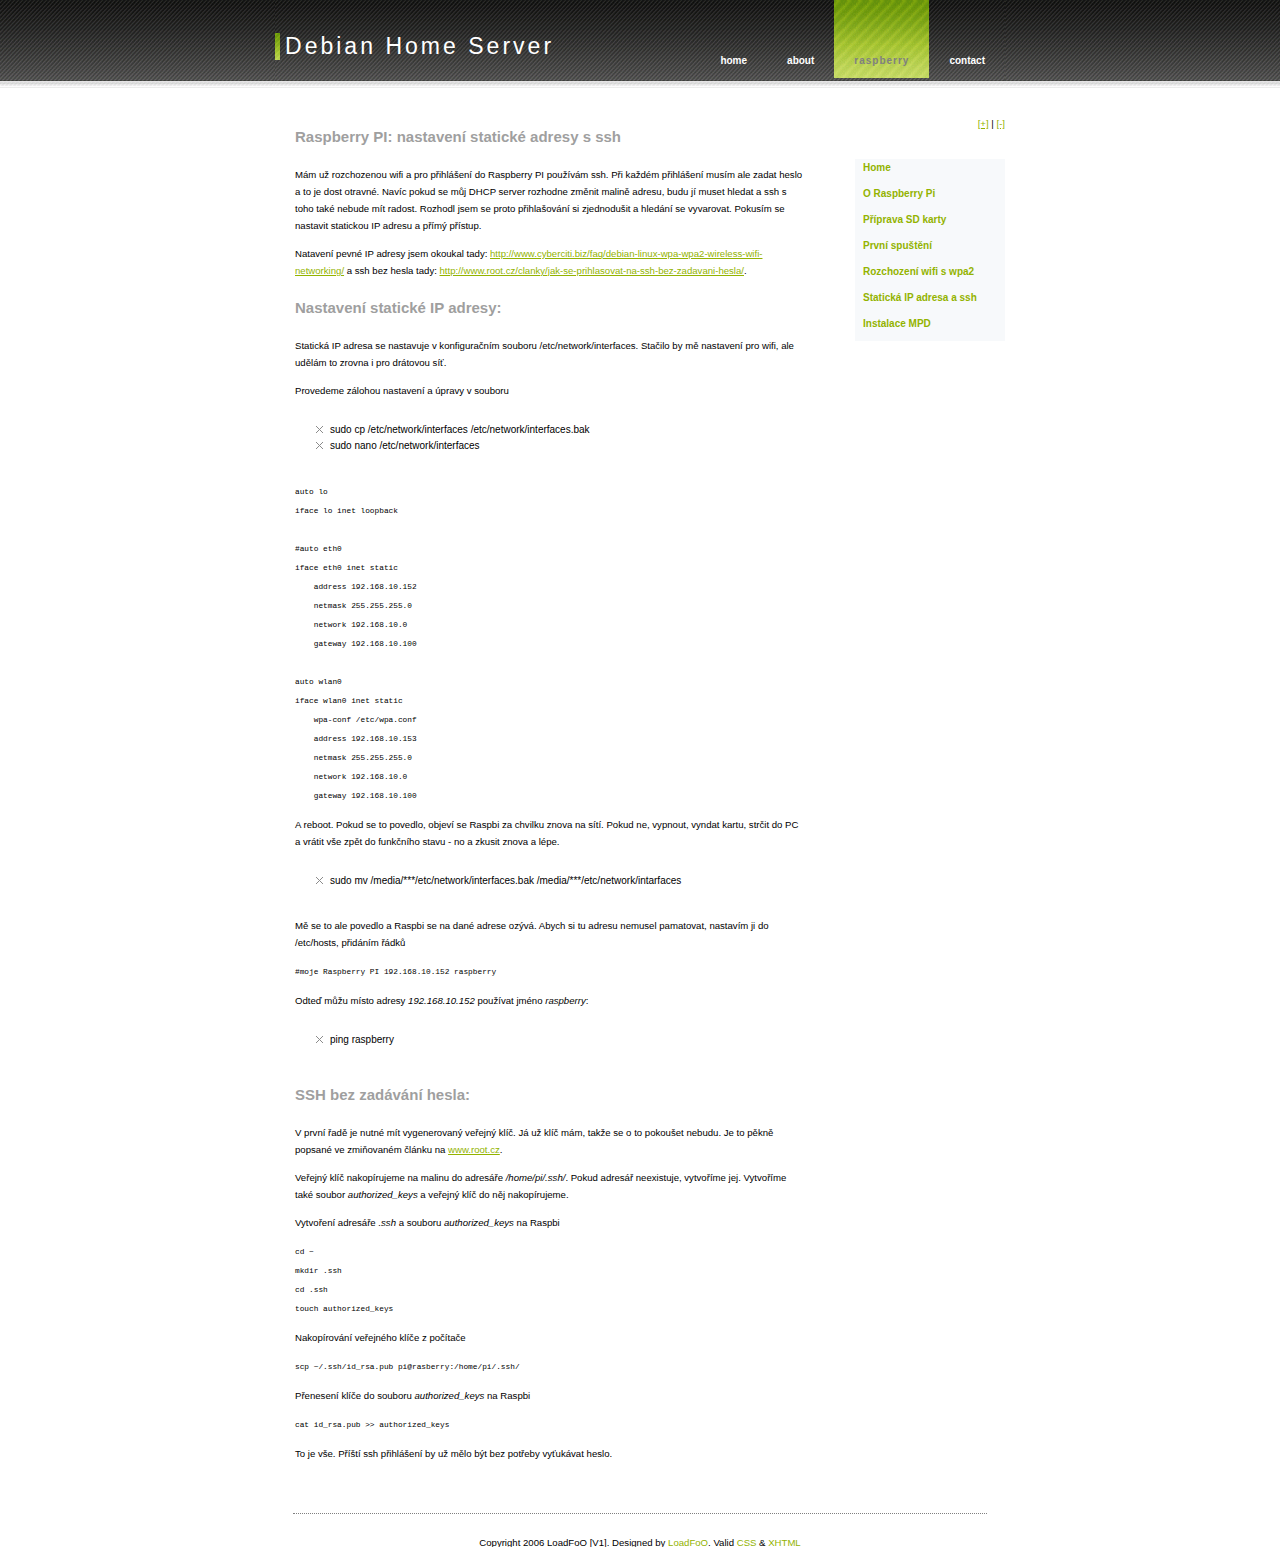
<file: serverweb/raspberry_static.html>
<!DOCTYPE html PUBLIC "-//W3C//DTD XHTML 1.0 Strict//EN" "http://www.w3.org/TR/xhtml1/DTD/xhtml1-strict.dtd">
	
<!-- ==========================================================	-->
<!--	Created by Devit Schizoper                          	-->
<!--	Created HomePages http://LoadFoo.starzonewebhost.com   	-->
<!--	Created Day 01.12.2006                              	-->
<!-- ========================================================== -->

<html xmlns="http://www.w3.org/1999/xhtml" xml:lang="cs" lang="cs">
<head>
   <meta http-equiv="content-type" content="text/html;charset=UTF-8" />
    <meta http-equiv="content-language" content="cs">
	<meta name="author" content="ondrej" />
	<meta name="description" content="Site description" />
	<meta name="keywords" content="key, words" />
	<title>Home server</title>
	<link rel="stylesheet" type="text/css" href="css/style.css" media="screen" />
	<!-- <link rel="shortcut icon" href="favicon.ico" /> -->
	<link rel="shortcut icon" href="debian.ico" />
	<script type="text/javascript" src="js/textsizer.js"></script>
	<script type="text/javascript" src="js/rel.js"></script>
</head>

<body>
<div id="wrap">
<div id="top">
<h2><a href="#" title="Back to main page">Debian Home Server</a></h2>
<div id="menu">
<ul>
<li><a href="index.html">home</a></li>
<li><a href="zprovozneni_mpd.html">about</a></li>
<li><a href="raspberry.html" class="current">raspberry</a></li>
<li><a href="#">contact</a></li>
</ul>
</div>
</div>
<div id="content">
<div style="float: right;"><a href="javascript:ts('body',1)">[+]</a> | <a
href="javascript:ts('body',-1)">[-]</a></div>

<div id="left">
  <h2>Raspberry PI: nastavení statické adresy s ssh</h2>
  <p>Mám už rozchozenou wifi a pro přihlášení do Raspberry PI používám ssh.
  Při každém přihlášení musím ale zadat heslo a to je dost otravné. Navíc pokud se můj DHCP server rozhodne změnit malině adresu,
  budu jí muset hledat a ssh s toho také nebude mít radost. Rozhodl jsem se proto přihlašování si zjednodušit a hledání se vyvarovat.
  Pokusím se nastavit statickou IP adresu a přímý přístup.</p>
  <p>Natavení pevné IP adresy jsem okoukal tady: <a href="http://www.cyberciti.biz/faq/debian-linux-wpa-wpa2-wireless-wifi-networking/">http://www.cyberciti.biz/faq/debian-linux-wpa-wpa2-wireless-wifi-networking/</a>
  a ssh bez hesla tady: <a href="http://www.root.cz/clanky/jak-se-prihlasovat-na-ssh-bez-zadavani-hesla/">http://www.root.cz/clanky/jak-se-prihlasovat-na-ssh-bez-zadavani-hesla/</a>.</p>

  <h2>Nastavení statické IP adresy:</h2>
  <p>Statická IP adresa se nastavuje v konfiguračním souboru /etc/network/interfaces.
  Stačilo by mě nastavení pro wifi, ale udělám to zrovna i pro drátovou síť.</p>
  <p>Provedeme zálohou nastavení a úpravy v souboru
  <ul>
	  <li>sudo cp /etc/network/interfaces /etc/network/interfaces.bak</li>
	  <li>sudo nano /etc/network/interfaces</li>
  </ul></p>
  <p><code>
	auto lo<br>
	iface lo inet loopback<br>
	<br>
	#auto eth0<br>
	iface eth0 inet static<br>
	&nbsp;&nbsp;&nbsp;&nbsp;address 192.168.10.152<br>
	&nbsp;&nbsp;&nbsp;&nbsp;netmask 255.255.255.0<br>
	&nbsp;&nbsp;&nbsp;&nbsp;network 192.168.10.0<br>
	&nbsp;&nbsp;&nbsp;&nbsp;gateway 192.168.10.100<br>
	<br>
	auto wlan0<br>
	iface wlan0 inet static<br>
	&nbsp;&nbsp;&nbsp;&nbsp;wpa-conf /etc/wpa.conf<br>
	&nbsp;&nbsp;&nbsp;&nbsp;address 192.168.10.153<br>
	&nbsp;&nbsp;&nbsp;&nbsp;netmask 255.255.255.0<br>
	&nbsp;&nbsp;&nbsp;&nbsp;network 192.168.10.0<br>
	&nbsp;&nbsp;&nbsp;&nbsp;gateway 192.168.10.100
  </code></p>
  <p>A reboot. Pokud se to povedlo, objeví se Raspbi za chvilku znova na sítí.
  Pokud ne, vypnout, vyndat kartu, strčit do PC a vrátit vše zpět do funkčního stavu - no a zkusit znova a lépe.
  <ul>
	  <li>sudo mv /media/***/etc/network/interfaces.bak /media/***/etc/network/intarfaces</li>
  </ul></p>
  <p>Mě se to ale povedlo a Raspbi se na dané adrese ozývá. Abych si tu adresu nemusel pamatovat, nastavím ji do /etc/hosts, přidáním řádků</p>
  <p><code>
	  #moje Raspberry PI
	  192.168.10.152 raspberry
  </code></p>
  <p>Odteď můžu místo adresy <i>192.168.10.152</i> používat jméno <i>raspberry</i>:
  <ul>
	  <li>ping raspberry</li>
  </ul></p>

  <h2>SSH bez zadávání hesla:</h2>
  <p>V první řadě je nutné mít vygenerovaný veřejný klíč. Já už klíč mám, takže se o to pokoušet nebudu.
  Je to pěkně popsané ve zmiňovaném článku na <a href="http://www.root.cz/clanky/jak-se-prihlasovat-na-ssh-bez-zadavani-hesla/">www.root.cz</a>.</p>
  <p>Veřejný klíč nakopírujeme na malinu do adresáře <i>/home/pi/.ssh/</i>. Pokud adresář neexistuje, vytvoříme jej.
  Vytvoříme také soubor <i>authorized_keys</i> a veřejný klíč do něj nakopírujeme.</p>
  <p>Vytvoření adresáře <i>.ssh</i> a souboru <i>authorized_keys</i> na Raspbi</p>
  <p><code>
	  cd ~<br>
	  mkdir .ssh<br>
	  cd .ssh<br>
	  touch authorized_keys<br>
  </code></p>
  <p>Nakopírování veřejného klíče z počítače</p>
  <p><code>
	  scp ~/.ssh/id_rsa.pub pi@rasberry:/home/pi/.ssh/
  </code></p>
  <p>Přenesení klíče do souboru <i>authorized_keys</i> na Raspbi</p>
  <p><code>
	  cat id_rsa.pub >> authorized_keys
  </code></p>
  <p>To je vše. Příští ssh přihlášení by už mělo být bez potřeby vyťukávat heslo.</p>
</div>

<div id="right">
	<ul id="nav">
		<li><a href="index.html">Home</a></li>
		<li><a href="raspberry.html">O Raspberry Pi</a></li>
		<li><a href="raspberry_sd.html">Příprava SD karty</a></li>
		<li><a href="raspberry_setup.html">První spuštění</a></li>
		<li><a href="raspberry_wifi.html">Rozchození wifi s wpa2</a></li>
		<li><a href="raspberry_static.html">Statická IP adresa a ssh</a></li>
		<li><a href="raspberry_mpd.html">Instalace MPD</a></li>
	</ul>
</div>
<div id="clear"></div></div>
<div id="footer">
<p>Copyright 2006 LoadFoO [V1]. Designed by <a href="http://loadfoo.org/" rel="external">LoadFoO</a>. Valid <a href="http://jigsaw.w3.org/css-validator/check/referer" rel="external">CSS</a> &amp; <a href="http://validator.w3.org/check?uri=referer" rel="external">XHTML</a></p>
</div>
</div>

</body>
</html>
</file>
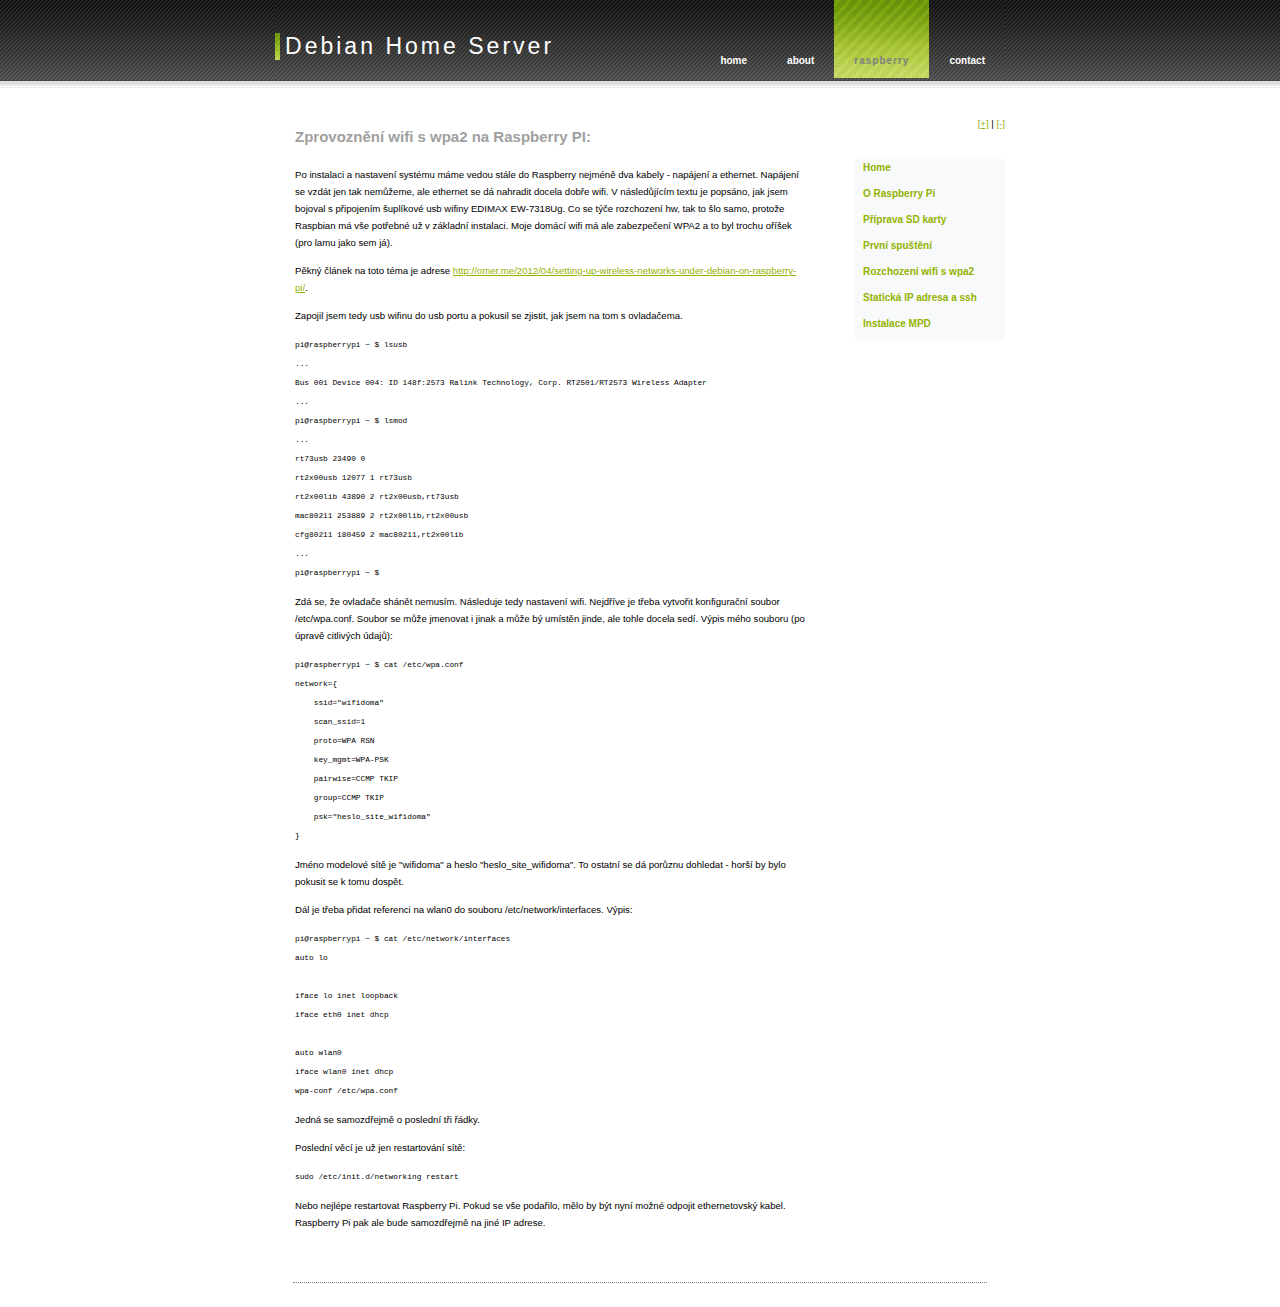
<file: serverweb/raspberry_wifi.html>
<!DOCTYPE html PUBLIC "-//W3C//DTD XHTML 1.0 Strict//EN" "http://www.w3.org/TR/xhtml1/DTD/xhtml1-strict.dtd">
	
<!-- ==========================================================	-->
<!--	Created by Devit Schizoper                          	-->
<!--	Created HomePages http://LoadFoo.starzonewebhost.com   	-->
<!--	Created Day 01.12.2006                              	-->
<!-- ========================================================== -->

<html xmlns="http://www.w3.org/1999/xhtml" xml:lang="cs" lang="cs">
<head>
   <meta http-equiv="content-type" content="text/html;charset=UTF-8" />
    <meta http-equiv="content-language" content="cs">
	<meta name="author" content="ondrej" />
	<meta name="description" content="Site description" />
	<meta name="keywords" content="key, words" />
	<title>Home server</title>
	<link rel="stylesheet" type="text/css" href="css/style.css" media="screen" />
	<!-- <link rel="shortcut icon" href="favicon.ico" /> -->
	<link rel="shortcut icon" href="debian.ico" />
	<script type="text/javascript" src="js/textsizer.js"></script>
	<script type="text/javascript" src="js/rel.js"></script>
</head>

<body>
<div id="wrap">
<div id="top">
<h2><a href="#" title="Back to main page">Debian Home Server</a></h2>
<div id="menu">
<ul>
<li><a href="index.html">home</a></li>
<li><a href="zprovozneni_mpd.html">about</a></li>
<li><a href="raspberry.html" class="current">raspberry</a></li>
<li><a href="#">contact</a></li>
</ul>
</div>
</div>
<div id="content">
<div style="float: right;"><a href="javascript:ts('body',1)">[+]</a> | <a
href="javascript:ts('body',-1)">[-]</a></div>

<div id="left">
  <h2>Zprovoznění wifi s wpa2 na Raspberry PI:</h2>
  <p>Po instalaci a nastavení systému máme vedou stále do Raspberry nejméně dva kabely - napájení a ethernet.
  Napájení se vzdát jen tak nemůžeme, ale ethernet se dá nahradit docela dobře wifi.
  V následůjícím textu je popsáno, jak jsem bojoval s připojením šuplíkové usb wifiny EDIMAX EW-7318Ug.
  Co se týče rozchození hw, tak to šlo samo, protože Raspbian má vše potřebné už v základní instalaci.
  Moje domácí wifi má ale zabezpečení WPA2 a to byl trochu oříšek (pro lamu jako sem já).</p>
  <p>Pěkný článek na toto téma je adrese
  <a href="http://omer.me/2012/04/setting-up-wireless-networks-under-debian-on-raspberry-pi/">http://omer.me/2012/04/setting-up-wireless-networks-under-debian-on-raspberry-pi/</a>.</p>
  <p>Zapojil jsem tedy usb wifinu do usb portu a pokusil se zjistit, jak jsem na tom s ovladačema.</p>
  <p><code>
	pi@raspberrypi ~ $ lsusb<br>
	...<br>
	Bus 001 Device 004: ID 148f:2573 Ralink Technology, Corp. RT2501/RT2573 Wireless Adapter<br>
	...<br>
	pi@raspberrypi ~ $ lsmod<br>
	...<br>
	rt73usb                23490  0<br>
	rt2x00usb              12077  1 rt73usb<br>
	rt2x00lib              43890  2 rt2x00usb,rt73usb<br>
	mac80211              253889  2 rt2x00lib,rt2x00usb<br>
	cfg80211              180459  2 mac80211,rt2x00lib<br>
	...<br>
	pi@raspberrypi ~ $<br>
  </code></p>
  <p>Zdá se, že ovladače shánět nemusím. Následuje tedy nastavení wifi. Nejdříve je třeba vytvořit konfigurační soubor /etc/wpa.conf.
  Soubor se může jmenovat i jinak a může bý umístěn jinde, ale tohle docela sedí. Výpis mého souboru (po úpravě citlivých údajů):</p>
  <p><code>
	pi@raspberrypi ~ $ cat /etc/wpa.conf<br>
	network={<br>
	&nbsp;&nbsp;&nbsp;&nbsp;ssid="wifidoma"<br>
	&nbsp;&nbsp;&nbsp;&nbsp;scan_ssid=1<br>
	&nbsp;&nbsp;&nbsp;&nbsp;proto=WPA RSN<br>
	&nbsp;&nbsp;&nbsp;&nbsp;key_mgmt=WPA-PSK<br>
	&nbsp;&nbsp;&nbsp;&nbsp;pairwise=CCMP TKIP<br>
	&nbsp;&nbsp;&nbsp;&nbsp;group=CCMP TKIP<br>
	&nbsp;&nbsp;&nbsp;&nbsp;psk="heslo_site_wifidoma"<br>
	}<br>
  </code></p>
  <p>Jméno modelové sítě je "wifidoma" a heslo "heslo_site_wifidoma".
  To ostatní se dá porůznu dohledat - horší by bylo pokusit se k tomu dospět.</p>
  <p>Dál je třeba přidat referenci na wlan0 do souboru /etc/network/interfaces. Výpis:</p>
  <p><code>
	pi@raspberrypi ~ $ cat /etc/network/interfaces<br> 
	auto lo<br>
	<br>
	iface lo inet loopback<br>
	iface eth0 inet dhcp<br>
	<br>
	auto wlan0<br>
	iface wlan0 inet dhcp<br>
	wpa-conf /etc/wpa.conf<br>
  </code></p>
  <p>Jedná se samozdřejmě o poslední tři řádky.</p>
  <p>Poslední věcí je už jen restartování sítě:</p>
  <p><code>sudo /etc/init.d/networking restart</code></p>
  <p>Nebo nejlépe restartovat Raspberry Pi. Pokud se vše podařilo, mělo by být nyní možné odpojit ethernetovský kabel.
  Raspberry Pi pak ale bude samozdřejmě na jiné IP adrese.</p>
</div>

<div id="right">
	<ul id="nav">
		<li><a href="index.html">Home</a></li>
		<li><a href="raspberry.html">O Raspberry Pi</a></li>
		<li><a href="raspberry_sd.html">Příprava SD karty</a></li>
		<li><a href="raspberry_setup.html">První spuštění</a></li>
		<li><a href="raspberry_wifi.html">Rozchození wifi s wpa2</a></li>
		<li><a href="raspberry_static.html">Statická IP adresa a ssh</a></li>
		<li><a href="raspberry_mpd.html">Instalace MPD</a></li>
	</ul>
</div>
<div id="clear"></div></div>
<div id="footer">
<p>Copyright 2006 LoadFoO [V1]. Designed by <a href="http://loadfoo.org/" rel="external">LoadFoO</a>. Valid <a href="http://jigsaw.w3.org/css-validator/check/referer" rel="external">CSS</a> &amp; <a href="http://validator.w3.org/check?uri=referer" rel="external">XHTML</a></p>
</div>
</div>

</body>
</html>
</file>
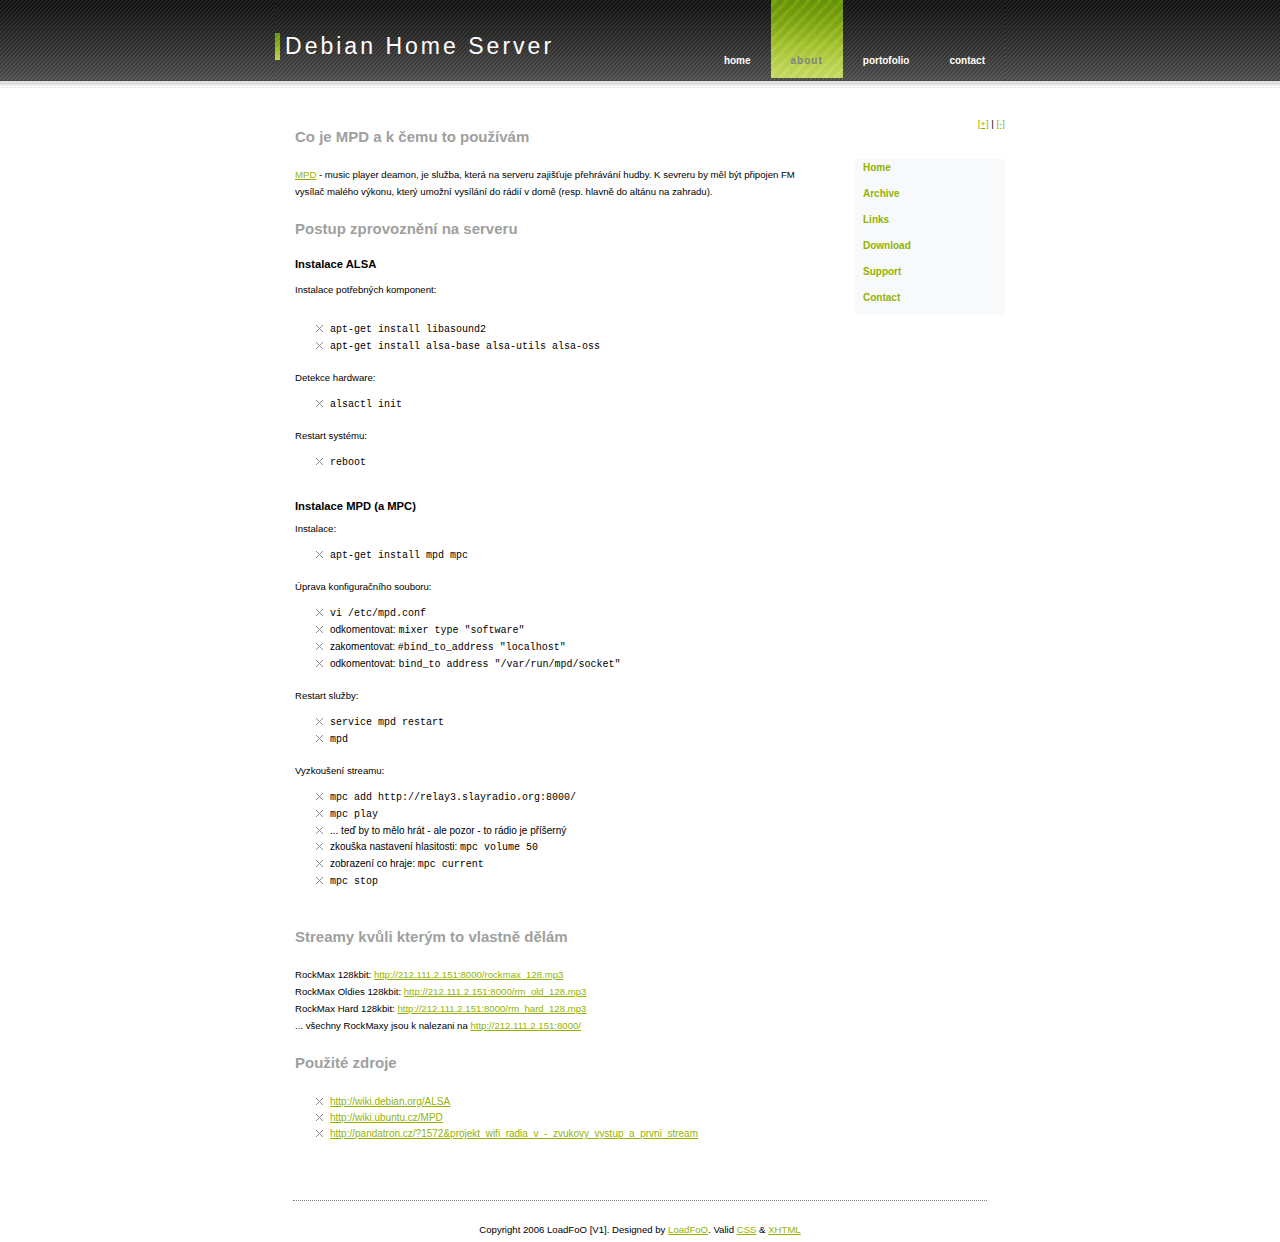
<file: serverweb/zprovozneni_mpd.html>
<!DOCTYPE html PUBLIC "-//W3C//DTD XHTML 1.0 Strict//EN" "http://www.w3.org/TR/xhtml1/DTD/xhtml1-strict.dtd">
	
<!-- ==========================================================	-->
<!--	Created by Devit Schizoper                          	-->
<!--	Created HomePages http://LoadFoo.starzonewebhost.com   	-->
<!--	Created Day 01.12.2006                              	-->
<!-- ========================================================== -->

<html xmlns="http://www.w3.org/1999/xhtml" xml:lang="cs" lang="cs">
<head>
   <meta http-equiv="content-type" content="text/html;charset=UTF-8" />
    <meta http-equiv="content-language" content="cs">
	<meta name="author" content="ondrej" />
	<meta name="description" content="Site description" />
	<meta name="keywords" content="key, words" />
	<title>Home server - nastaveni MPD</title>
	<link rel="stylesheet" type="text/css" href="css/style.css" media="screen" />
	<!-- <link rel="shortcut icon" href="favicon.ico" /> -->
	<link rel="shortcut icon" href="debian.ico" />
	<script type="text/javascript" src="js/textsizer.js"></script>
	<script type="text/javascript" src="js/rel.js"></script>
</head>

<body>
<div id="wrap">
<div id="top">
<h2><a href="index.html" title="Back to main page">Debian Home Server</a></h2>
<div id="menu">
<ul>
<li><a href="index.html">home</a></li>
<li><a href="#"class="current">about</a></li>
<li><a href="#">portofolio</a></li>
<li><a href="#">contact</a></li>
</ul>
</div>
</div>
<div id="content">
<div style="float: right;"><a href="javascript:ts('body',1)">[+]</a> | <a
href="javascript:ts('body',-1)">[-]</a></div>
<div id="left">
<h2>Co je MPD a k čemu to používám</h2>
<p><a href="http://mpd.wikia.com/wiki/Music_Player_Daemon_Wiki">MPD</a> - music player deamon, je služba, která na serveru zajišťuje přehrávání hudby.
	K sevreru by měl být připojen FM vysílač malého výkonu, který umožní vysílání do rádií v domě (resp. hlavně do altánu na zahradu). 
 <h2>Postup zprovoznění na serveru</h2>
 <h3>Instalace ALSA</h3>
 <p>
 Instalace potřebných komponent:
 <ul>
 <li><code>apt-get install libasound2</code></li>
 <li><code>apt-get install alsa-base alsa-utils alsa-oss</code></li>
 </ul>
 Detekce hardware:
 <ul><li><code>alsactl init</code></li></ul>
 Restart systému:
 <ul><li><code>reboot</code></li></ul>
 </p>
 <h3>Instalace MPD (a MPC)</h3>
 </p>
 Instalace:
 <ul><li><code>apt-get install mpd mpc</code></li></ul>
 Úprava konfiguračního souboru:
 <ul>
 <li><code>vi /etc/mpd.conf</code></li>
 <li>odkomentovat: <code>mixer type "software"</code></li>
 <li>zakomentovat: <code>#bind_to_address "localhost"</code></li>
 <li>odkomentovat: <code>bind_to address "/var/run/mpd/socket"</code></li>
 </ul>
 Restart služby:
 <ul>
 <li><code>service mpd restart</code></li>
 <li><code>mpd</code></li>
 </ul>
 Vyzkoušení streamu:
 <ul>
 <li><code>mpc add http://relay3.slayradio.org:8000/</code></li>
 <li><code>mpc play</code></li>
 <li>... teď by to mělo hrát - ale pozor - to rádio je příšerný</li>
 <li>zkouška nastavení hlasitosti: <code>mpc volume 50</code></li>
 <li>zobrazení co hraje: <code>mpc current</code></li>
 <li><code>mpc stop</code></li>
 </ul>
 </p>
 <h2>Streamy kvůli kterým to vlastně dělám</h2>
 <p>
 RockMax 128kbit: <a href="http://212.111.2.151:8000/rockmax_128.mp3">http://212.111.2.151:8000/rockmax_128.mp3</a><br>
 RockMax Oldies 128kbit: <a href="http://212.111.2.151:8000/rm_old_128.mp3">http://212.111.2.151:8000/rm_old_128.mp3</a><br>
 RockMax Hard 128kbit: <a href="http://212.111.2.151:8000/rm_hard_128.mp3">http://212.111.2.151:8000/rm_hard_128.mp3</a><br>
 ... všechny RockMaxy jsou k nalezani na <a href="http://212.111.2.151:8000/">http://212.111.2.151:8000/</a>
 </p>
 <h2>Použité zdroje</h2>
 <ul>
 <li><a href="http://wiki.debian.org/ALSA">http://wiki.debian.org/ALSA</a></li>
 <li><a href="http://wiki.ubuntu.cz/MPD">http://wiki.ubuntu.cz/MPD</a></li>
 <li><a href="http://pandatron.cz/?1572&projekt_wifi_radia_v_-_zvukovy_vystup_a_prvni_stream">http://pandatron.cz/?1572&projekt_wifi_radia_v_-_zvukovy_vystup_a_prvni_stream</a></li>
 </ul>
</div>
<div id="right">
<ul id="nav">
	<li><a href="index.html">Home</a></li>
	<li><a href="#Archive">Archive</a></li>
	<li><a href="#Link">Links</a></li>
	<li><a href="#download">Download</a></li>
	<li><a href="#support">Support</a></li>
	<li><a href="#contact">Contact</a></li>
</ul>
	<!--<div class="box">
		<h2 style="margin-top:17px">Recent Entries</h2>
		<ul>
			<li><a href="#">Recent Entries1</a> <i>01 Des 06</i></li>
			<li><a href="#">Recent Entries2</a> <i>01 Des 06</i></li>
			<li><a href="#">Recent Entries3</a> <i>01 Des 06</i></li>
			<li><a href="#">Recent Entries4</a> <i>01 Des 06</i></li>
			<li><a href="#">Recent Entries5</a> <i>01 Des 06</i></li>
		</ul>
	</div>-->
</div>
<div id="clear"></div></div>
<div id="footer">
<p>Copyright 2006 LoadFoO [V1]. Designed by <a href="http://loadfoo.org/" rel="external">LoadFoO</a>. Valid <a href="http://jigsaw.w3.org/css-validator/check/referer" rel="external">CSS</a> &amp; <a href="http://validator.w3.org/check?uri=referer" rel="external">XHTML</a></p>
</div>
</div>

</body>
</html>
</file>
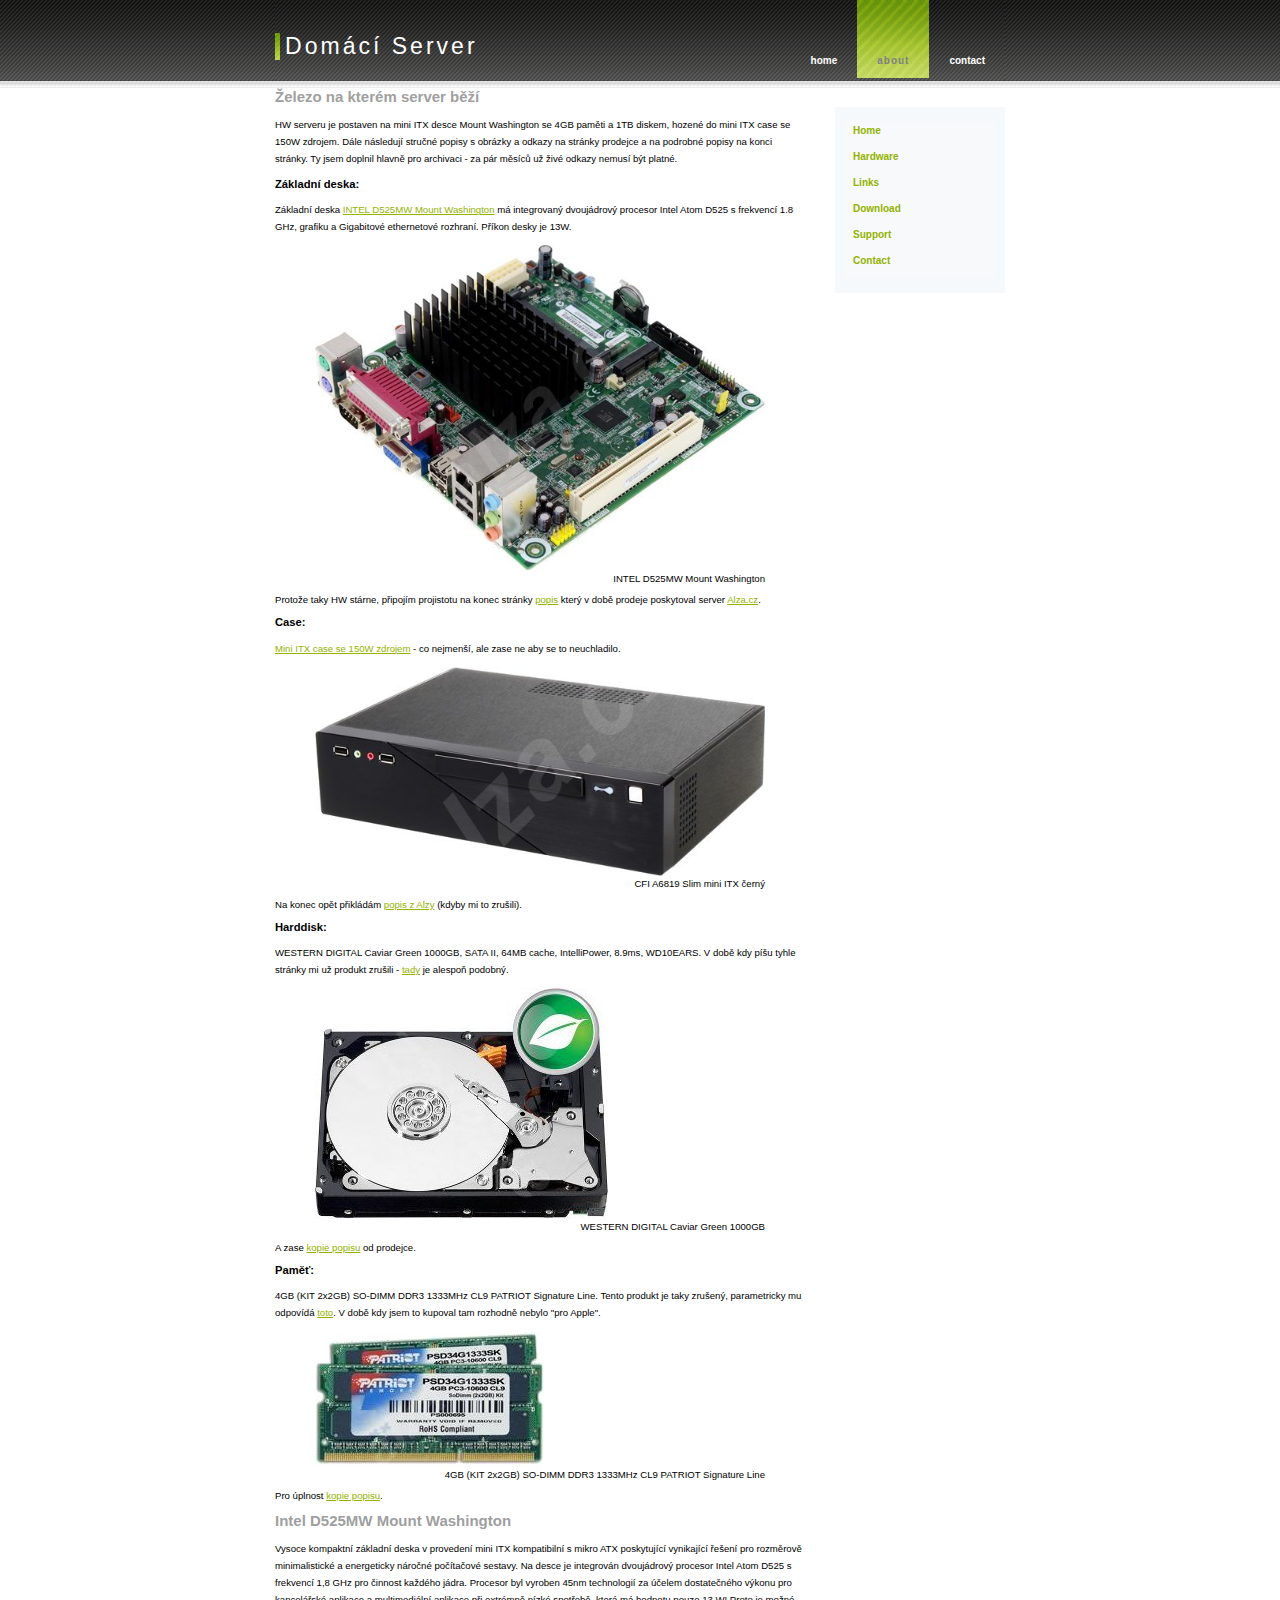
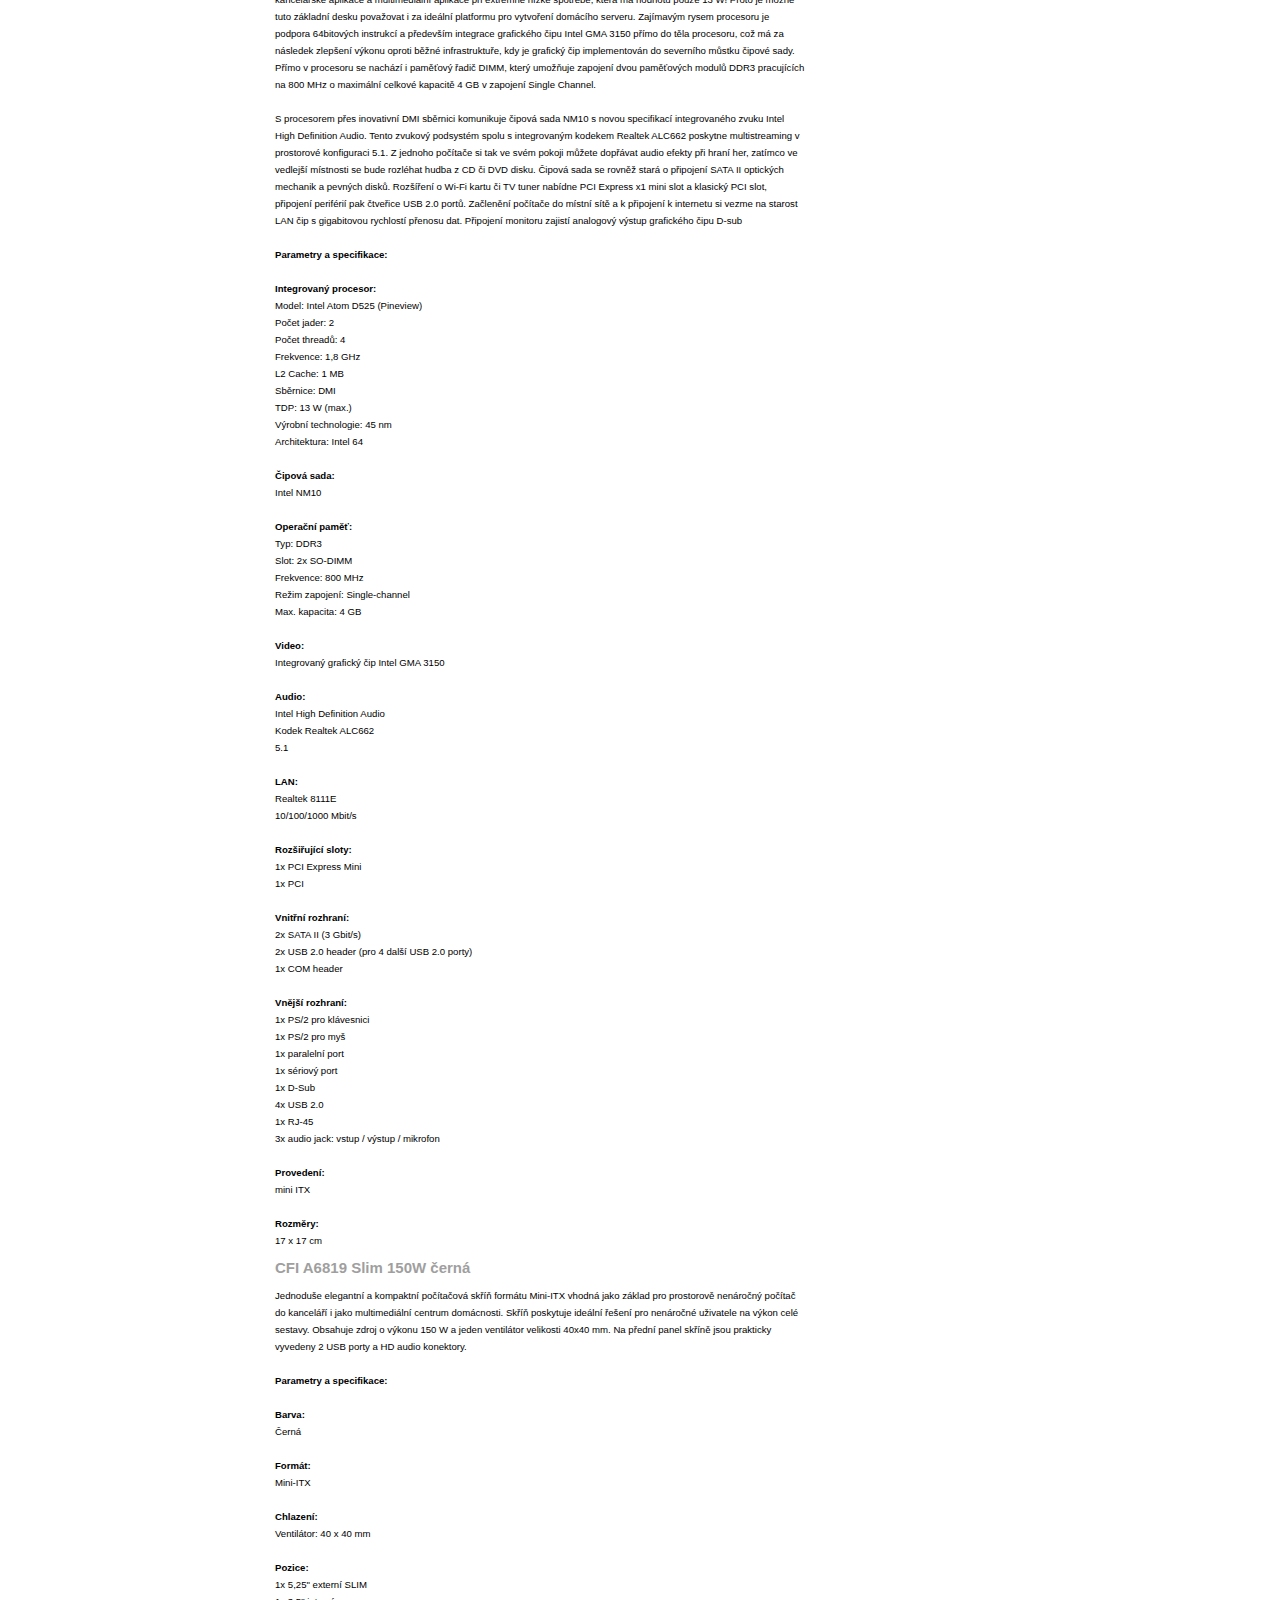
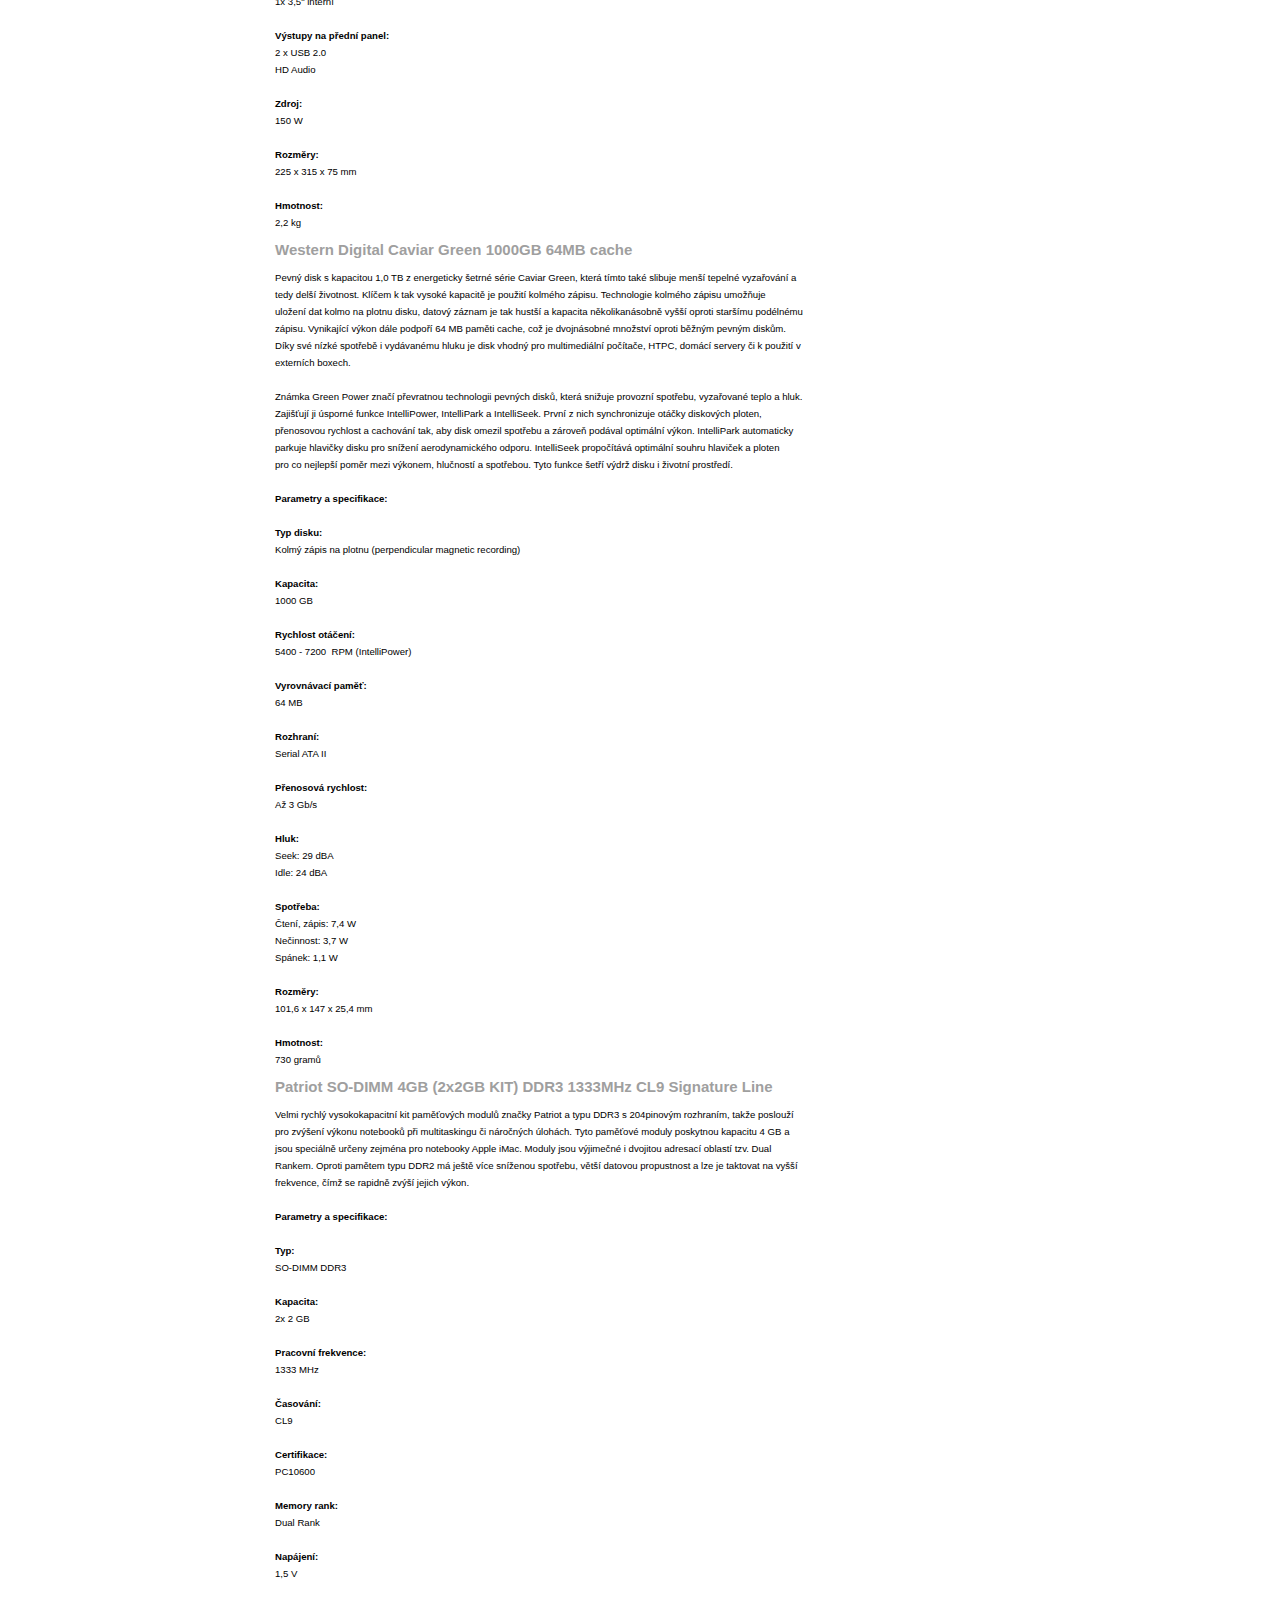
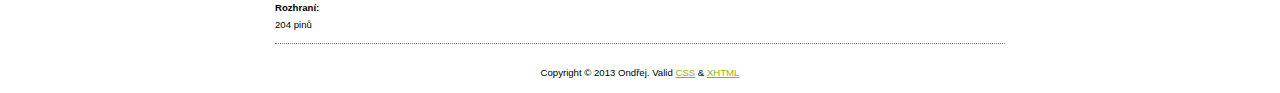
<file: simpleweb/hardware.html>
<!DOCTYPE HTML>
	
<html>

<head>
	<meta http-equiv="Content-Type" content="text/html; charset=UTF-8" />
	<title>Intranet</title>
	<link rel="stylesheet" type="text/css" href="css/style.css" media="screen" />
	<link rel="shortcut icon" href="debian.ico" />
</head>

<body>

<header>
	<h2><a href="#" title="Back to main page">Domácí Server</a></h2>
	<div id="menu">
		<ul>
			<li><a href="index.html">home</a></li>
			<li><a href="hardware.html" class="current">about</a></li>
			<li><a href="">contact</a></li>
		</ul>
	</div>
</header>

<nav>
<p>
	<li><a href="index.html">Home</a></li>
	<li><a href="hardware.html">Hardware</a></li>
	<li><a href="">Links</a></li>
	<li><a href="">Download</a></li>
	<li><a href="">Support</a></li>
	<li><a href="">Contact</a></li>
</p>
</nav>

<section>
	<article>
		<h2>Železo na kterém server běží</h2>
		<p>HW serveru je postaven na mini ITX desce Mount Washington se 4GB paměti a 1TB diskem, hozené do mini ITX case se 150W zdrojem. Dále následují stručné popisy s obrázky a odkazy na stránky prodejce a na podrobné popisy na konci stránky. Ty jsem doplnil hlavně pro archivaci - za pár měsíců už živé odkazy nemusí být platné.</p>
		<h3>Základní deska:</h3>
		<p>			
			Základní deska <a href="http://www.alza.cz/intel-d525mw-mount-washington-d190994.htm">INTEL D525MW Mount Washington</a> má integrovaný dvoujádrový procesor Intel Atom D525 s frekvencí 1.8 GHz, grafiku a Gigabitové ethernetové rozhraní. Příkon desky je 13W.
			<figure>
				<img src="img/hardware/motherboard.jpg" alt="základní deska">
				<figcaption>INTEL D525MW Mount Washington</figcaption>
			</figure>
			Protože taky HW stárne, připojím projistotu na konec stránky <a href="#alza_motherboard">popis</a> který v době prodeje poskytoval server <a href="www.alza.cz">Alza.cz</a>.
		</p>
		<h3>Case:</h3>
		<p>
			<a href="http://www.alza.cz/cfi-a6819-slim-150w-cerna-d158090.htm">Mini ITX case se 150W zdrojem</a> - co nejmenší, ale zase ne aby se to neuchladilo.
			<figure>
				<img src="img/hardware/case.jpg" alt="case">
				<figcaption>CFI A6819 Slim mini ITX černý</figcaption>
			</figure>
			Na konec opět přikládám <a href="#case">popis z Alzy</a> (kdyby mi to zrušili).
		</p>
		<h3>Harddisk:</h3>
		<p>
			WESTERN DIGITAL Caviar Green 1000GB, SATA II, 64MB cache, IntelliPower, 8.9ms, WD10EARS. V době kdy píšu tyhle stránky mi už produkt zrušili - <a href="http://www.alza.cz/western-digital-caviar-green-1500gb-64mb-cache-d386341.htm">tady</a> je alespoň podobný.
			<figure>
				<img src="img/hardware/harddisk.jpg" alt="harddisk">
				<figcaption>WESTERN DIGITAL Caviar Green 1000GB</figcaption>
			</figure>
			A zase <a href="#harddisk">kopie popisu</a> od prodejce.
		</p>
		<h3>Paměť:</h3>
		<p>
			4GB (KIT 2x2GB) SO-DIMM DDR3 1333MHz CL9 PATRIOT Signature Line. Tento produkt je taky zrušený, parametricky mu odpovídá <a href="http://www.alza.cz/patriot-4gb-kit-so-dimm-ddr3-1333mhz-cl9-signature-line-pro-apple-d248438.htm">toto</a>. V době kdy jsem to kupoval tam rozhodně nebylo &quot;pro Apple&quot;.
			<figure>
				<img src="img/hardware/memory.jpg" alt="pamet">
				<figcaption>4GB (KIT 2x2GB) SO-DIMM DDR3 1333MHz CL9 PATRIOT Signature Line</figcaption>
			</figure>
			Pro úplnost <a href="#memory">kopie popisu</a>.
		</p>
	</article>
	<article id="alza_motherboard"> <!-- převzato z www.alza.cz -->
		<h2>
		Intel D525MW Mount Washington
		</h2>
		<div>
		<p>Vysoce kompaktní základní deska v provedení mini ITX kompatibilní s mikro ATX poskytující vynikající řešení pro rozměrově minimalistické a energeticky náročné počítačové sestavy. Na desce je integrován dvoujádrový procesor Intel Atom D525 s frekvencí 1,8 GHz pro činnost každého jádra. Procesor byl vyroben 45nm technologií za účelem dostatečného výkonu pro kancelářské aplikace a multimediální aplikace při extrémně nízké spotřebě, která má hodnotu pouze 13 W! Proto je možné tuto základní desku považovat i za ideální platformu pro vytvoření domácího serveru. Zajímavým rysem procesoru je podpora 64bitových instrukcí a především integrace grafického čipu Intel GMA 3150 přímo do těla procesoru, což má za následek zlepšení výkonu oproti běžné infrastruktuře, kdy je grafický čip implementován do severního můstku čipové sady. Přímo v procesoru se nachází i paměťový řadič DIMM, který umožňuje zapojení dvou paměťových modulů DDR3 pracujících na 800 MHz o maximální celkové kapacitě 4 GB v zapojení Single Channel.<br /><br />S procesorem přes inovativní DMI sběrnici komunikuje čipová sada NM10 s novou specifikací integrovaného zvuku Intel High Definition Audio. Tento zvukový podsystém spolu s integrovaným kodekem Realtek ALC662 poskytne multistreaming v prostorové konfiguraci 5.1. Z jednoho počítače si tak ve svém pokoji můžete dopřávat audio efekty při hraní her, zatímco ve vedlejší místnosti se bude rozléhat hudba z CD či DVD disku. Čipová sada se rovněž stará o připojení SATA II optických mechanik a pevných disků. Rozšíření o Wi-Fi kartu či TV tuner nabídne PCI Express x1 mini slot a klasický PCI slot, připojení periférií pak čtveřice USB 2.0 portů. Začlenění počítače do místní sítě a k připojení k internetu si vezme na starost LAN čip s gigabitovou rychlostí přenosu dat. Připojení monitoru zajistí analogový výstup grafického čipu D-sub<br /><br /><strong>Parametry a specifikace:<br /><br />Integrovaný procesor:<br /></strong>Model: Intel Atom D525 (Pineview)<br />Počet jader: 2<br />Počet threadů: 4<br />Frekvence: 1,8 GHz<br />L2 Cache: 1 MB<br />Sběrnice: DMI<br />TDP: 13 W (max.)<br />Výrobní technologie: 45 nm<br />Architektura: Intel 64<br /><br /><strong>Čipová sada:<br /></strong>Intel NM10<br /><br /><strong>Operační paměť:<br /></strong>Typ: DDR3<br />Slot: 2x SO-DIMM<br />Frekvence: 800 MHz<br />Režim zapojení: Single-channel<br />Max. kapacita: 4 GB <br /><br /><strong>Video:<br /></strong>Integrovaný grafický čip Intel GMA 3150<br /><br /><strong>Audio:<br /></strong>Intel High Definition Audio<br />Kodek Realtek ALC662<br />5.1<br /><br /><strong>LAN:<br /></strong>Realtek 8111E<br />10/100/1000 Mbit/s<br /><br /><strong>Rozšiřující sloty:<br /></strong>1x PCI Express Mini<br />1x PCI<br /><br /><strong>Vnitřní rozhraní:<br /></strong>2x SATA II (3 Gbit/s) <br />2x USB 2.0 header (pro 4 další USB 2.0 porty)<br />1x COM header<br /><br /><strong>Vnější rozhraní:<br /></strong>1x PS/2 pro klávesnici<br />1x PS/2 pro myš<br />1x paralelní port<br />1x sériový port<br />1x D-Sub<br />4x USB 2.0<br />1x RJ-45 <br />3x audio jack: vstup / výstup / mikrofon<br /><br /><strong>Provedení:<br /></strong>mini ITX<br /><br /><strong>Rozměry:<br /></strong>17 x 17 cm</p>
		</div>
	</article>
	<article id="case"> <!-- převzato z www.alza.cz -->
		<h2>CFI A6819 Slim 150W černá</h2>
		<div>
		<p>Jednoduše elegantní&nbsp;a kompaktní počítačová skříň formátu Mini-ITX vhodná jako základ pro prostorově nenáročný počítač do kanceláří i jako multimediální centrum domácnosti. Skříň poskytuje ideální řešení pro nenáročné uživatele na&nbsp;výkon celé sestavy. Obsahuje zdroj o výkonu 150 W a jeden&nbsp;ventilátor velikosti 40x40 mm. Na přední panel skříně jsou prakticky vyvedeny 2 USB porty a HD&nbsp;audio konektory.<br /><br /><strong>Parametry a specifikace:</strong><br /><br /><strong>Barva:</strong><br />Černá<br /><br /><strong>Formát:</strong><br />Mini-ITX<br /><br /><strong>Chlazení:</strong><br />Ventilátor: 40 x 40 mm<br /><br /><strong>Pozice:</strong><br />1x 5,25"&nbsp;externí SLIM<br />1x 3,5" interní<br /><br /><strong>Výstupy na přední panel:</strong><br />2 x USB 2.0<br />HD Audio <br /><br /><strong>Zdroj:<br /></strong>150 W<br /><br /><strong>Rozměry:</strong><br />225 x 315 x 75 mm<br /><br /><strong>Hmotnost:<br /></strong>2,2&nbsp;kg</p>
		</div>
	</article>
	<article id="harddisk"> <!-- převzato z www.alza.cz -->
		<h2>
		Western Digital Caviar Green 1000GB 64MB cache
		</h2>
		<div>
		<p>Pevný disk s kapacitou&nbsp;1,0 TB&nbsp;z energeticky šetrné série Caviar Green, která tímto také slibuje menší tepelné vyzařování a tedy delší životnost.&nbsp;Klíčem k tak vysoké kapacitě je použití&nbsp;kolmého zápisu.&nbsp;Technologie kolmého zápisu umožňuje uložení&nbsp;dat kolmo na plotnu disku, datový záznam je tak hustší a&nbsp;kapacita několikanásobně vyšší oproti&nbsp;staršímu podélnému zápisu. Vynikající výkon dále podpoří&nbsp;64 MB paměti cache, což je dvojnásobné množství oproti běžným pevným diskům. Díky své nízké spotřebě i vydávanému hluku je disk vhodný pro multimediální počítače, HTPC, domácí servery či&nbsp;k použití v externích boxech.<br /><br />Známka Green Power značí převratnou technologii pevných disků, která snižuje provozní spotřebu, vyzařované teplo a&nbsp;hluk. Zajišťují ji úsporné&nbsp;funkce IntelliPower, IntelliPark a&nbsp;IntelliSeek. První z&nbsp;nich&nbsp;synchronizuje otáčky diskových ploten, přenosovou rychlost a&nbsp;cachování tak, aby disk&nbsp;omezil spotřebu&nbsp;a&nbsp;zároveň podával optimální výkon. IntelliPark automaticky parkuje hlavičky disku pro snížení aerodynamického odporu. IntelliSeek&nbsp;propočítává optimální souhru hlaviček a ploten pro&nbsp;co nejlepší&nbsp;poměr mezi výkonem, hlučností a spotřebou. Tyto funkce šetří výdrž disku i&nbsp;životní prostředí.<br /><br /><strong>Parametry a specifikace:</strong><br /><br /><strong>Typ disku:</strong><br />Kolmý zápis na plotnu (perpendicular magnetic recording)<br /><br /><strong>Kapacita:</strong><br />1000&nbsp;GB<br /><br /><strong>Rychlost otáčení:</strong><br />5400 - 7200&nbsp; RPM (IntelliPower)<br /><br /><strong>Vyrovnávací paměť:</strong><br />64&nbsp;MB<br /><br /><strong>Rozhraní:</strong><br />Serial ATA II<br /><br /><strong>Přenosová rychlost:</strong><br />Až 3&nbsp;Gb/s<br /><br /><strong>Hluk:<br /></strong>Seek: 29 dBA<br />Idle: 24 dBA<br /><br /><strong>Spotřeba:</strong><br />Čtení, zápis:&nbsp;7,4 W<br />Nečinnost:&nbsp;3,7 W<br />Spánek:&nbsp;1,1&nbsp;W<br /><br /><strong>Rozměry:</strong><br />101,6 x 147 x 25,4 mm<br /><br /><strong>Hmotnost:</strong><br />730&nbsp;gramů&nbsp;</p>
		</div>
	</article>
	<article id="memory"> <!-- převzato z www.alza.cz -->
		<h2>Patriot SO-DIMM 4GB (2x2GB KIT) DDR3 1333MHz CL9 Signature Line</h2>
		<div>
		<p>Velmi rychlý vysokokapacitní kit paměťových modulů značky Patriot&nbsp;a typu DDR3 s 204pinovým rozhraním,&nbsp;takže poslouží pro zvýšení výkonu notebooků při multitaskingu či náročných úlohách.&nbsp;Tyto&nbsp;paměťové moduly&nbsp;poskytnou&nbsp;kapacitu&nbsp;4&nbsp;GB a jsou&nbsp;speciálně&nbsp;určeny zejména pro&nbsp;notebooky Apple iMac. Moduly jsou výjimečné i dvojitou&nbsp;adresací oblastí tzv. Dual Rankem.&nbsp;Oproti pamětem typu DDR2 má ještě více&nbsp;sníženou spotřebu, větší datovou propustnost a lze je taktovat na vyšší frekvence, čímž se rapidně zvýší jejich výkon.<br /><br /><strong>Parametry a specifikace:</strong><br /><br /><strong>Typ:</strong><br />SO-DIMM DDR3<br /><br /><strong>Kapacita:<br /></strong>2x&nbsp;2&nbsp;GB<br /><br /><strong>Pracovní frekvence:<br /></strong>1333&nbsp;MHz <br /><br /><strong>Časování:<br /></strong>CL9<br /><br /><strong>Certifikace:</strong><br />PC10600<br /><br /><strong>Memory rank:<br /></strong>Dual&nbsp;Rank<br /><br /><strong>Napájení:<br /></strong>1,5 V<br /><br /><strong>Rozhraní:</strong><br />204 pinů</p>
		</div>
	</article>
</section>

<footer>
<p>
	Copyright &copy; 2013 Ondřej.
	Valid <a href="http://jigsaw.w3.org/css-validator/check/referer" rel="external">CSS</a>
	&amp; <a href="http://validator.w3.org/check?uri=referer" rel="external">XHTML</a>
</p>
</footer>

</body>

</html>
</file>
<file: serverweb/css/style.css>
/* ======================================================== */
/*	Created by Devit Schizoper 								*/
/*	Created HomePages http://LoadFoo.starzonewebhost.com	*/
/*	Created Day 01.12.2006 									*/
/* ======================================================== */


body {
	margin: 0px;
	background: url(../img/top_bg.gif);
	background-repeat: repeat-x;
	font-family: Verdana, Arial, sans-serif;
        font-size: .6em;
}

p {
	line-height: 17px;
	margin: 11px 0 10px 0;
	padding: 0px;
}

h2 {
	color: #9f9f9f;
	margin:0px;
	padding:0px;
	font-size: 15px;
}

ul {
	font-size: 10px;
	margin:0;
	padding:0;
	list-style-image: url(../img/bullet.gif);
}

a {
	color: #93B300;
}

a:hover {
	text-decoration: none;
}

blockquote{
	background: #F7FDE3;
	color: #606060;
	padding: 10px;
}


/**** Main Container ***/


#wrap {
       margin-left: auto;
       margin-right: auto;
       width: 730px;
}


/**** Top ***/


#top {
	width: 100%;
	height: 88px;
	color: #fff;
	background: #000 url(../img/top_bg.gif);
	overflow:hidden;
}

#top h2 {
	color: White;
	letter-spacing: 3px;
	font-size: 2.4em;
	font-weight: normal;
	position: relative;
	margin: 0px;
	top:33px;
	display:block;
	float:left;
	background: url(../img/bg_t.gif) no-repeat;
	padding-left: 10px;
}

#top h2 a {
	color: white;
	text-decoration: none;
}

#top h2 a:hover {
        color: #93B300;
}


/**** Main Menu ***/


#menu {
	display: block;
	float:right;
}

#menu ul {
	margin: 0;
	list-style: none;
}

#menu li {
	display: block;
	float: left;
	white-space: nowrap;
}

#menu li a {
	display: block;
	padding: 55px 20px 12px 20px;
	text-decoration: none;
	color: #fff;
	font-weight: bold;
}

* html #menu a {width:1%;}

#menu li a:hover {
	background: url(../img/bg_menu.gif);
}

#menu li a.current {
	letter-spacing: 1px;
	color: gray;
	background: url(../img/bg_menu.gif);
}

#menu li a.current:hover {
	color: #fff;
}


/**** Content Container ***/


#content {
	width: 100%;
	margin-top:30px;
}

#content h2 {
	margin: 0;
	padding: 10px 0 10px 0;
}


/**** Content ***/


#left ul {
	padding: 15px 0 15px 35px;
	margin:0;
}

#left li {
	margin-bottom:5px;
}

#left {
	/*width: 390px;*/
	width: 510px;
	float:left;
	display: block;
       margin-left: 20px;
	display: inline;
}


/**** Sidebar ***/


#right {
	/*width: 315px;*/ 
	width: 200px; 
	float: right;
	display:block;
	margin-top: 10px;
}

#right .box {
	width: 24em;/*280px*/
	background: #F6F9FB;
	border: 1px solid #E1E1E1;
	padding:10px 10px 15px 10px;
	float: right;
}

#right .box h2 {
	font-size: 1.1em;
	margin: 0px 0 0px 0;
	padding:0px 0 5px 0;
}

#right .box a {
	margin: 10px 0 10px 0;
	color: #93B300;
	font-size: 10px;
}

#right .box p {
	margin: 5px 0 10px 0;
	line-height: 15px;
}

#right .box ul {
	padding: 0 0 7px 20px;
	margin:10px 0 10px 0;
}

#right .box li {
	margin-top:5px;
}

/*#nav{ list-style: none; margin: 2.0em 0; width: 25em; float: right;}*/
#nav{ list-style: none; margin: 2.0em 0; width: 15em; float: right;}
#nav li{ padding: 0; margin: 0; }
#nav a{
	display: block;
	height: 2.0em;
	padding: 0.3em 0.3em 0.3em 0.8em;
	border-bottom: 2px; /*solid #1a1a1a*/
	border-top: 2px; /*solid #1a1a1a*/
	color: #93B300;
	background-color: #F7F9FB;
	font-weight: bold;
	text-decoration: none;
	}

#nav a:hover{
	color: #1a1a1a;
	background: url(../img/bg_t.gif) no-repeat;
	background-color: #fff;
	font-weight: bold;
	}	

/**** Clear Div ***/


#clear {
	display: block;
	clear: both;
	width: 100%;
	height:1px;
	overflow:hidden;
}


/**** Footer ***/


#footer {
        margin: 40px auto 0 auto;
	text-align: center;
	border-top: dotted 1px gray;
	padding: 20px 0 20px 0;
	width: 95%;
}

#footer p {
	margin: 0px;
	padding: 0;
}
</file>
<file: simpleweb/css/style.css>
/* ======================================================== */
/*	Created by Devit Schizoper 								*/
/*	Created HomePages http://LoadFoo.starzonewebhost.com	*/
/*	Created Day 01.12.2006 									*/
/*                                                          */
/*  CCS3 revision:                                          */
/*  	Author: Ondrej Hejda                                */
/*		Date 29.1.2013                                      */
/* ======================================================== */


body {
	margin-left: auto;
    margin-right: auto;
	margin-top: 0;
    width: 730px;
	background: url(../img/top_bg.gif);
	background-repeat: repeat-x;
	font-family: Verdana, Arial, sans-serif;
        font-size: .6em;
}

p {
	line-height: 17px;
	margin: 11px 0 10px 0;
	padding: 0px;
}

h2 {
	color: #9f9f9f;
	margin:0px;
	padding:0px;
	font-size: 15px;
}

ul {
	font-size: 10px;
	margin:0;
	padding:0;
	list-style-image: url(../img/bullet.gif);
}

a {
	color: #93B300;
}

a:hover {
	text-decoration: none;
}

blockquote{
	background: #F7FDE3;
	color: #606060;
	padding: 10px;
}

/**** Header ***/

header {
	width: 100%;
	height: 88px;
	color: #fff;
	background: #000 url(../img/top_bg.gif);
	overflow:hidden;
}

header h2 {
	color: White;
	letter-spacing: 3px;
	font-size: 2.4em;
	font-weight: normal;
	position: relative;
	margin: 0px;
	top:33px;
	display:block;
	float:left;
	background: url(../img/bg_t.gif) no-repeat;
	padding-left: 10px;
}

header h2 a {
	color: white;
	text-decoration: none;
}

header h2 a:hover {
        color: #93B300;
}


/**** Header Menu ***/

#menu {
	display: block;
	float:right;
}

#menu ul {
	margin: 0;
	list-style: none;
}

#menu li {
	display: block;
	float: left;
	white-space: nowrap;
}

#menu li a {
	display: block;
	padding: 55px 20px 12px 20px;
	text-decoration: none;
	color: #fff;
	font-weight: bold;
}

* html #menu a {width:1%;}

#menu li a:hover {
	background: url(../img/bg_menu.gif);
}

#menu li a.current {
	letter-spacing: 1px;
	color: gray;
	background: url(../img/bg_menu.gif);
}

#menu li a.current:hover {
	color: #fff;
}


/**** Content Container ***/

section {
	width: 530px;
	float: left;
}

/**** Content ***/

article {
	display: block;
	display: inline;
}

article ul {
	padding: 15px 0 15px 35px;
	margin:0;
}

article li {
	margin-bottom:5px;
}

article figcaption {
    text-align: right;
}

article img {
	max-width: 100%;
}


/**** Sidebar ***/

nav {
	width: 150px; 
	float: right;
	display: block;
	margin-top: 10px;
	margin-right: 10px;
	background: #F6F9FB;
	padding:10px 10px 10px 10px;
	list-style: none;
	margin: 2.0em 0;
}

nav  h2 {
	font-size: 1.1em;
	margin: 0px 0 0px 0;
	padding:0px 0 5px 0;
}

nav  a {
	color: #93B300;
	font-size: 10px;
	display: block;
	height: 2.0em;
	padding: 0.3em 0.3em 0.3em 0.8em;
	border-bottom: 2px;
	border-top: 2px;
	color: #93B300;
	background-color: #F7F9FB;
	font-weight: bold;
	text-decoration: none;
}

nav a:hover
{
	color: #1a1a1a;
	background: url(../img/bg_t.gif) no-repeat;
	background-color: #fff;
	font-weight: bold;
}	

nav  p {
	margin: 5px 0 5px 0;
	line-height: 15px;
}

nav  ul {
	padding: 0 0 7px 20px;
	margin:10px 0 10px 0;
}

nav  li {
	margin-top:5px;
	padding: 0;
	margin: 0;
}


/**** Footer ***/

footer {
	display: block;
	clear: both;
	height:1px;
	overflow:hidden;
    margin: 40px auto 0 auto;
	text-align: center;
	border-top: dotted 1px gray;
	padding: 20px 0 20px 0;
	width: 100%;
}

footer p {
	margin: 0px;
	padding: 0;
}
</file>
